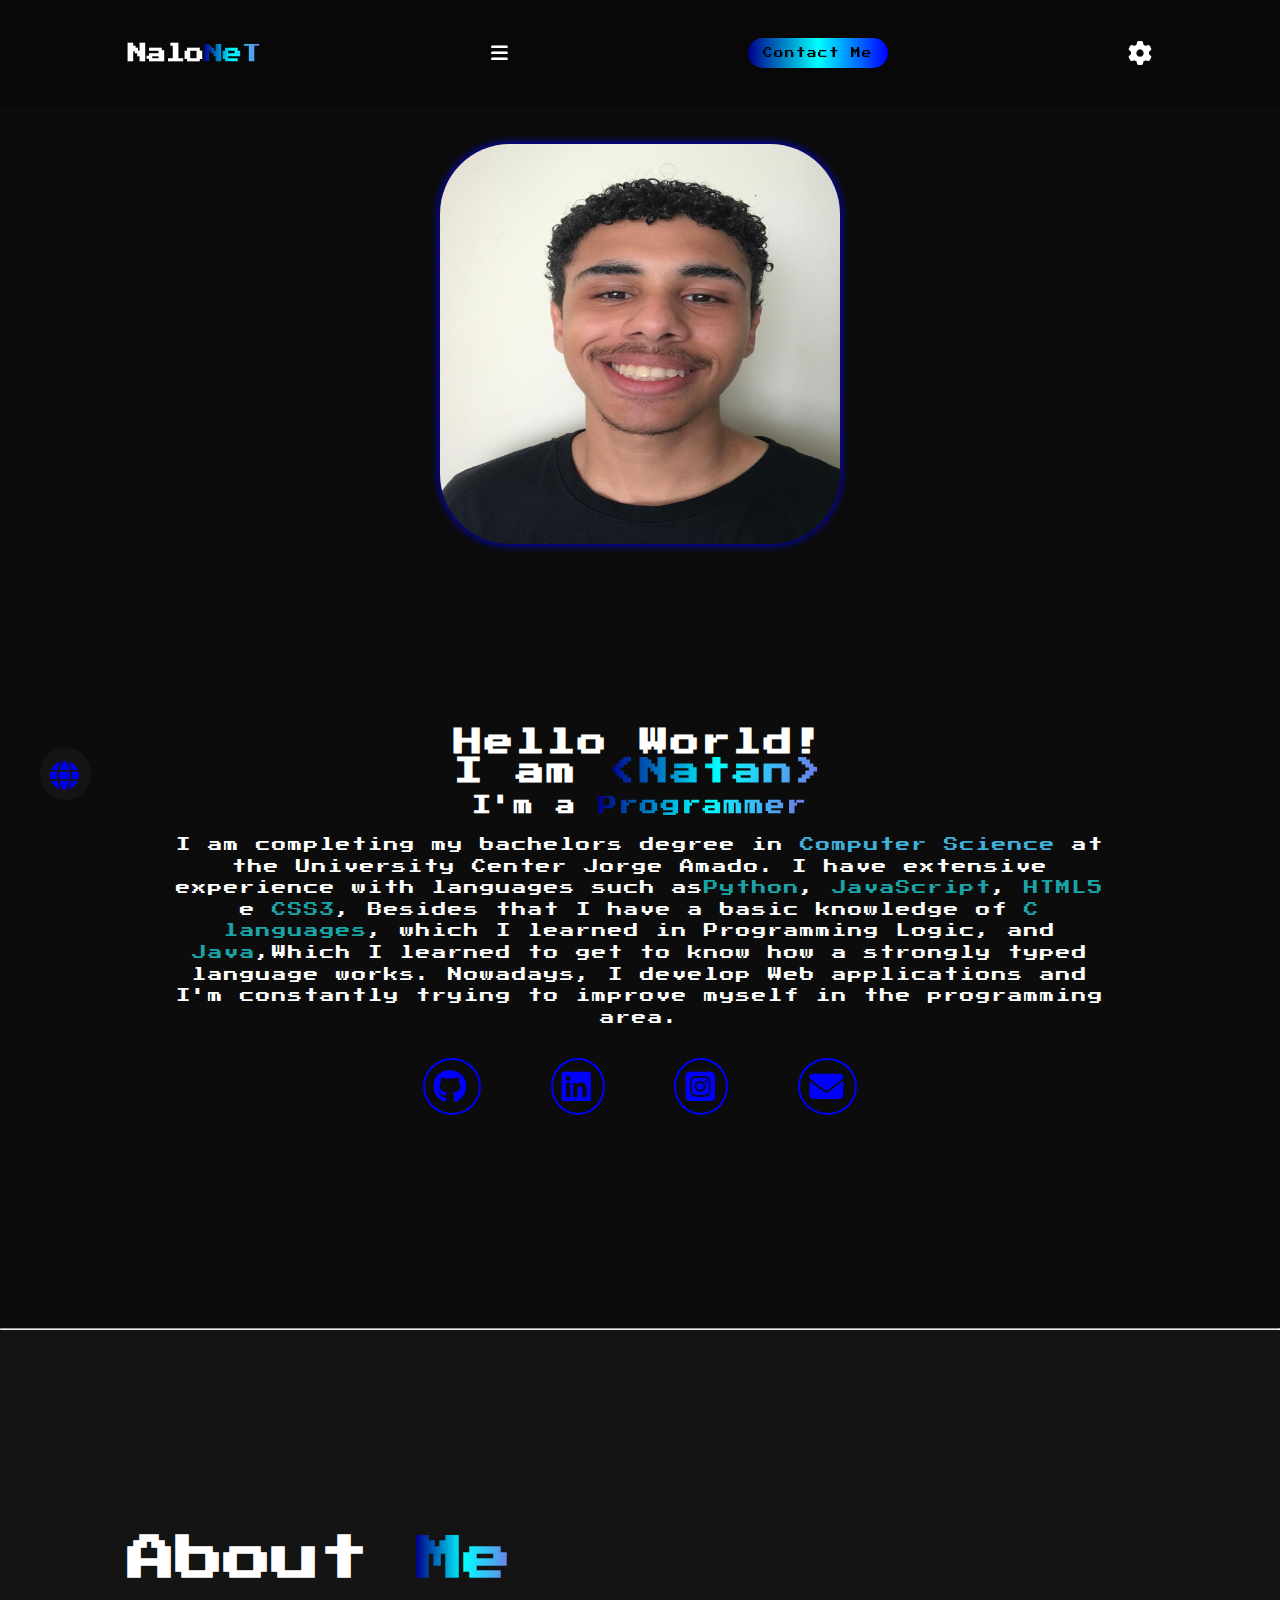
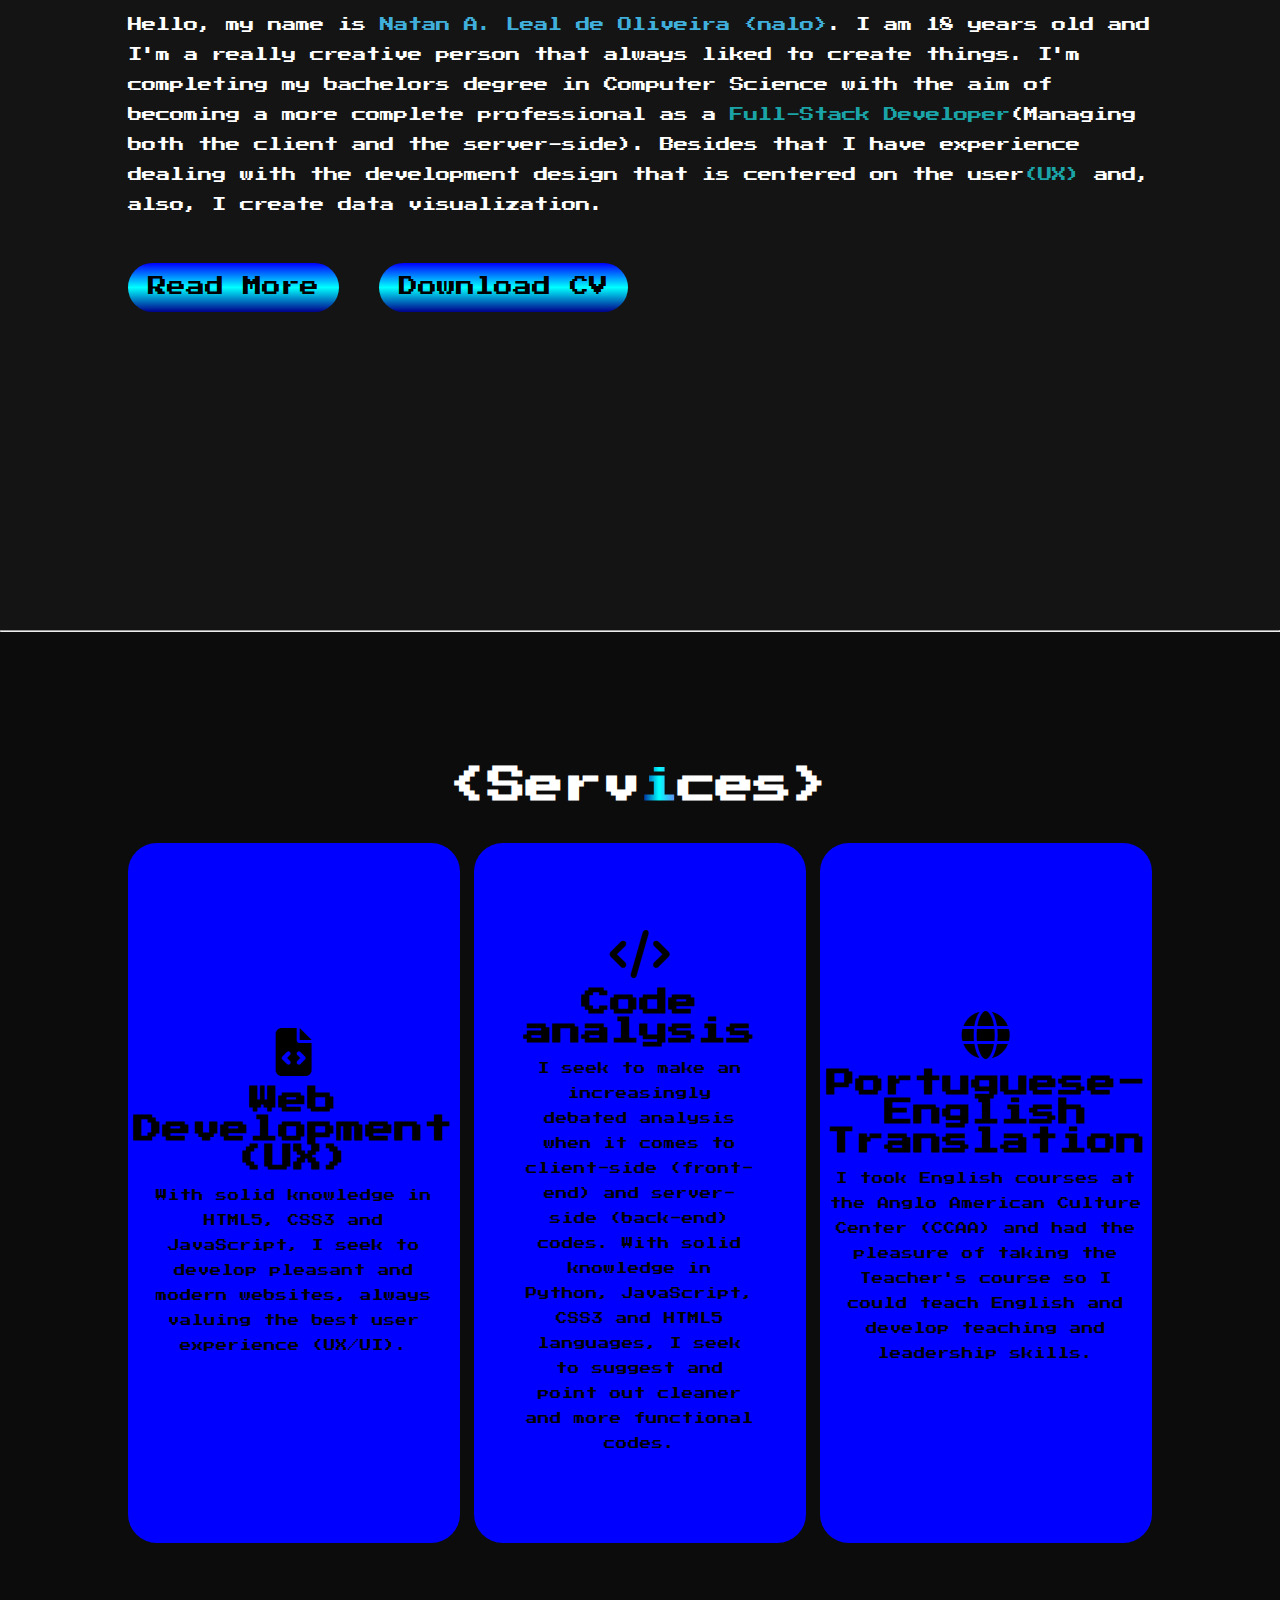
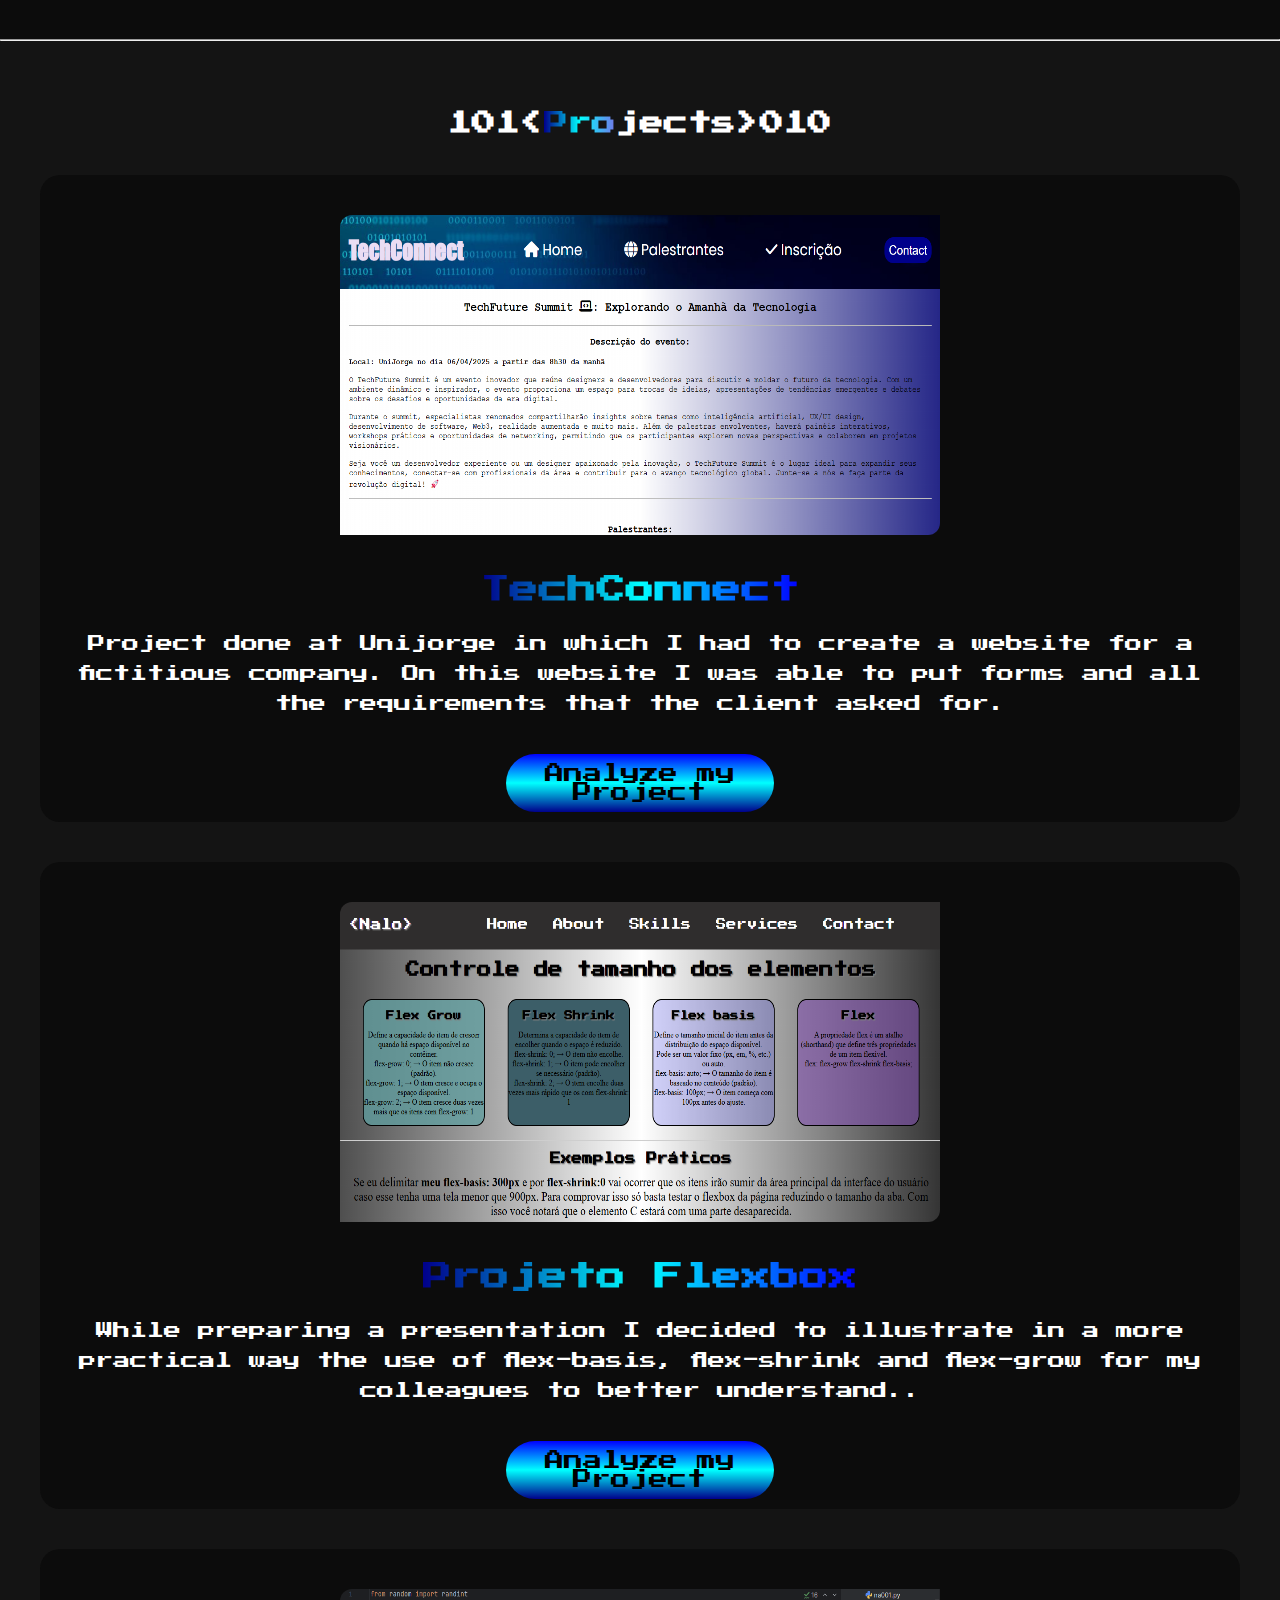
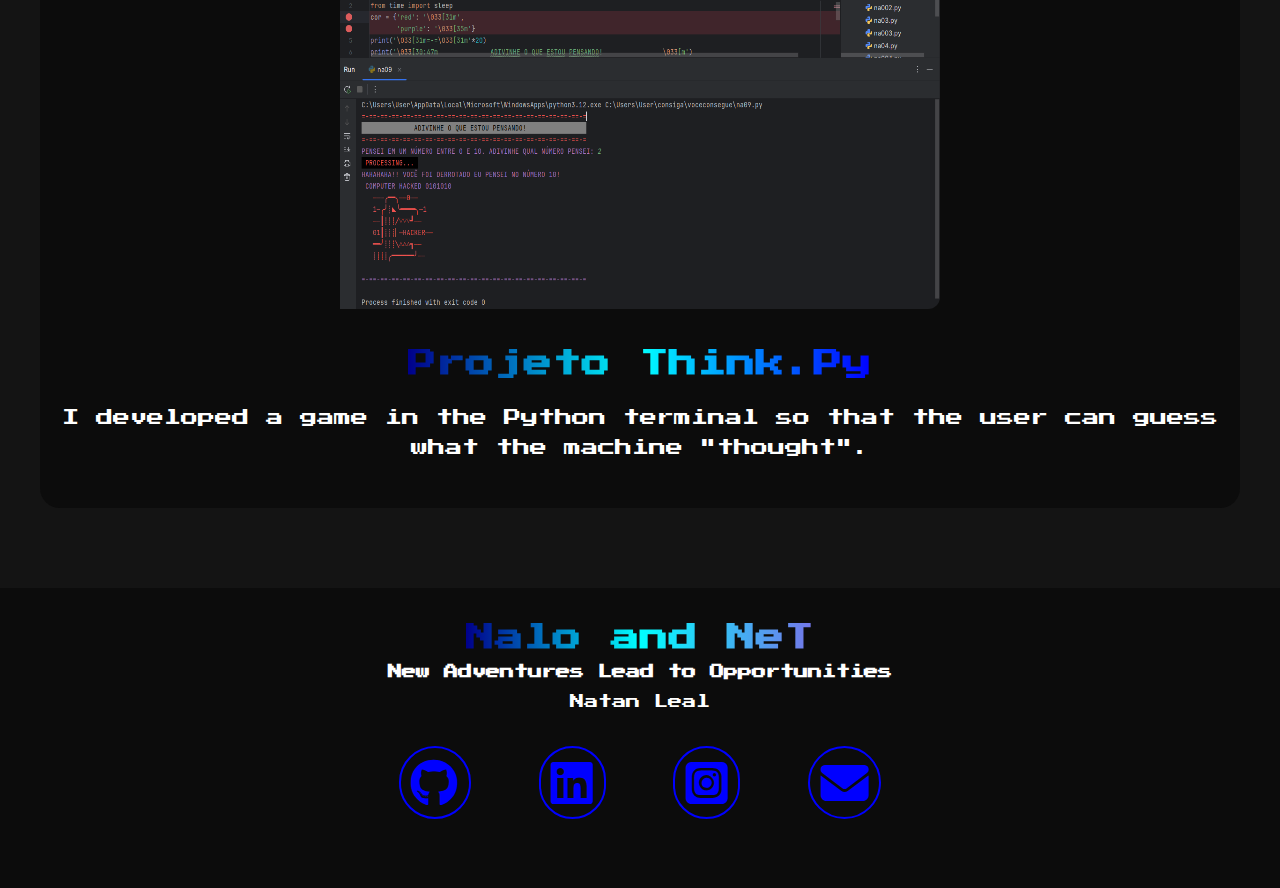
<file: english.html>
<!DOCTYPE html>
<html lang="pt-br">
<head>
    <meta charset="UTF-8">
    <meta name="viewport" content="width=device-width, initial-scale=1.0">
    <title>NaloNetEN</title>
    <link rel="stylesheet" href="style.css">
    <link rel="stylesheet" href="https://cdnjs.cloudflare.com/ajax/libs/font-awesome/6.7.2/css/all.min.css" integrity="sha512-Evv84Mr4kqVGRNSgIGL/F/aIDqQb7xQ2vcrdIwxfjThSH8CSR7PBEakCr51Ck+w+/U6swU2Im1vVX0SVk9ABhg==" crossorigin="anonymous" referrerpolicy="no-referrer" />
    <link rel="shortcut icon" href="favicon.png" type="j/x-png">
</head>
<body>
    <header>
        <a href="#" class="logo">
            Nalo<span>NeT</span>
        </a>
        <i class="fa-solid fa-bars"></i>
        <nav class="navbar">
            <a href="#home">Home</a>
            <a href="#about">About Me</a>
            <a href="#services">Services</a>
            <a href="#projects">Projects</a>
        </nav>

        <a href="#contact"><button class="gradient-btn">Contact Me</button></a>
        
        <i class="fa-solid fa-gear"></i>
    </header>

    <section class="home" id="home">

        
            <div class="flotting-e">
                <a href="index.html"><i class="fa-solid fa-globe"></i></a>
            </div>
        

        <div class="home-content">
            <div class="heading-top">
                <h1>Hello World!<br> I am <span>&lt;Natan&gt;</span></h1>
                <br>
            </div>

            <h3>I'm a <span>Programmer</span></h3>
            <br>
            <br>
            <p>I am completing my bachelors degree in <n>Computer Science</n> at the University Center Jorge Amado. I have extensive experience  with languages such as<u>Python</u>, <u>JavaScript</u>, <u>HTML5</u> e <u>CSS3</u>, Besides that I have a basic knowledge of <u>C languages</u>, which I learned in Programming Logic, and <u>Java</u>,Which I learned to get to know how a strongly typed language works. Nowadays, I develop Web applications  and I'm constantly trying to improve myself in the programming area.</p>

            <div class="home-icons">
                <a href="https://github.com/natanleal1?tab=overview&from=2025-03-01&to=2025-03-31" target="_blank"><i class="fa-brands fa-github"></i></a>

                <a href="https://www.linkedin.com/in/natan-leal-de-oliveira-378762355/" target="_blank"><i class="fa-brands fa-linkedin"></i></a>

                <a href="https://www.instagram.com/nalo_dev?igsh=am84ZHV3djdqbHNy "target="_blank"><i class="fa-brands fa-square-instagram"></i></a>

                <a href="mailto:naloliveira216@gmail.com" target="_blank"><i class="fa-solid fa-envelope"></i></a>
            </div>

        </div>

        <div class="home-img">
            <img src="img1.jpg" alt="Foto de Natan Leal">
        </div>      
          
    </section>

        <hr>

    <section class="about" id="about">
        <div class="about-img">
            <img src="img1.jpg" alt="Segunda foto de Natan Leal">
        </div>
        <div class="about-content">
            <h2>About <span>Me</span></h2><br>

            <p>Hello, my name is <n>Natan A. Leal de Oliveira &lt;nalo&gt;</n>. I am  18 years old and I'm a really creative person that always liked to create things. I'm completing my bachelors degree in Computer Science with the aim of becoming a more complete professional as a <u>Full-Stack Developer</u>(Managing both the client and the server-side). Besides that I have experience dealing with the development design that is centered on the user<u>(UX)</u> and, also, I create data visualization.</p><br>

            <div class="about-flex">
                <a href="#services" class="btn">Read More </a><br>
                <a href="#" class="btn">Download CV</a><br>
            </div>

        </div>
    </section>
        <hr>
    <section class="services" id="services">
        
        <h2 class="heading-services">&lt;Serv<span>i</span>ces&gt;</h2>

        <div class="service-container">
            <div class="service-box">
                <div class="service-info">
                    <i class="fa-solid fa-file-code"></i><br>
                    <h4>Web<br>Development<br>(UX)</h4><br>
                    <p>With solid knowledge in HTML5, CSS3 and JavaScript, I seek to develop pleasant and modern websites, always valuing the best user experience (UX/UI).</p>
                </div>
            </div>
        
        
            <div class="service-box">
                <div class="service-info">
                    <i class="fa-solid fa-code"></i><br>
                    <h4>Code analysis</h4><br>
                    <p>I seek to make an increasingly debated analysis when it comes to client-side (front-end) and server-side (back-end) codes. With solid knowledge in Python, JavaScript, CSS3 and HTML5 languages, I seek to suggest and point out cleaner and more functional codes.</p>
                </div>
            </div>
        

            <div class="service-box">
                <div class="service-info">
                    <i class="fa-solid fa-globe"></i><br>
                    <h4>Portuguese-English Translation</h4><br>                    
                    <p>I took English courses at the Anglo American Culture Center (CCAA) and had the pleasure of taking the Teacher's course so I could teach English and develop teaching and leadership skills.</p><br>
                </div>
            </div>

            <!--<div class="service-box">
                <div class="service-info">
                    <i class="fa-solid fa-database"></i><br>
                    <h4>Domínio <br>de <br>Banco de dados</h4><br>
                    <br>                    
                    <p>Loading...</p><br>
                </div>
            </div>

            <div class="service-box">
                <div class="service-info">
                    <i class="fa-solid fa-chart-line"></i><br>
                    <h4>Visualização <br>de <br>dados com Python</h4><br>
                    <br>                    
                    <p>Loading...</p><br>
                </div>-->
            </div>
        </div>
    </section>

        <hr>
   
     <section class="projects" id="projects">
        <h2>101&lt;<span>Pro</span>jects&gt;010</h2><br>
        <div class="project-box">
            <div class="project-card">
                <img src="tc.png" alt="">
                <h3>TechConnect</h3><br>
                <p>Project done at Unijorge in which I had to create a website for a fictitious company. On this website I was able to put forms and all the requirements that the client asked for.</p>
                <a href="https://natanleal1.github.io/TechConnect/" target="_blank">
                    <div class="btn">Analyze my Project</div>
                </a>
                <br>
            </div>
            <div class="project-card">
                <img src="flex.png" alt="">
                <h3>Projeto Flexbox</h3><br>
                <p>While preparing a presentation I decided to illustrate in a more practical way the use of flex-basis, flex-shrink and flex-grow for my colleagues to better understand..</p>
                <a href="https://natanleal1.github.io/flexboxpart/" target="_blank">
                    <div class="btn">Analyze my Project</div>
                </a>
                <br>
            </div>
            <div class="project-card">
                <img src="pythontest.png" alt="">
                <h3>Projeto Think.Py</h3><br>
                <p>I developed a game in the Python terminal so that the user can guess what the machine "thought".</p>
                <br>
            </div>
        </div>
    </section>

    
    <footer class="contact" id="contact">
        <br>
        <br>
        <br>
        <h1><span>Nalo and NeT</span></h1>
        <h3>New Adventures Lead to Opportunities</h3>
        <p>Natan Leal</p>
        <div class="contact-icons">
            <a href="https://github.com/natanleal1?tab=overview&from=2025-03-01&to=2025-03-31" target="_blank"><i class="fa-brands fa-github"></i></a>
            
            <a href="https://www.linkedin.com/in/natan-leal-de-oliveira-378762355/" target="_blank"><i class="fa-brands fa-linkedin"></i></a>
            
            <a href="https://www.instagram.com/nalo_dev?igsh=am84ZHV3djdqbHNy "target="_blank"><i class="fa-brands fa-square-instagram" ></i></a>

            <a href="mailto:naloliveira216@gmail.com"><i class="fa-solid fa-envelope" target="_blank"></i></a> 
        </div>
    </footer>
    
    <script src="script.js"></script>
</body>
</html>
</file>
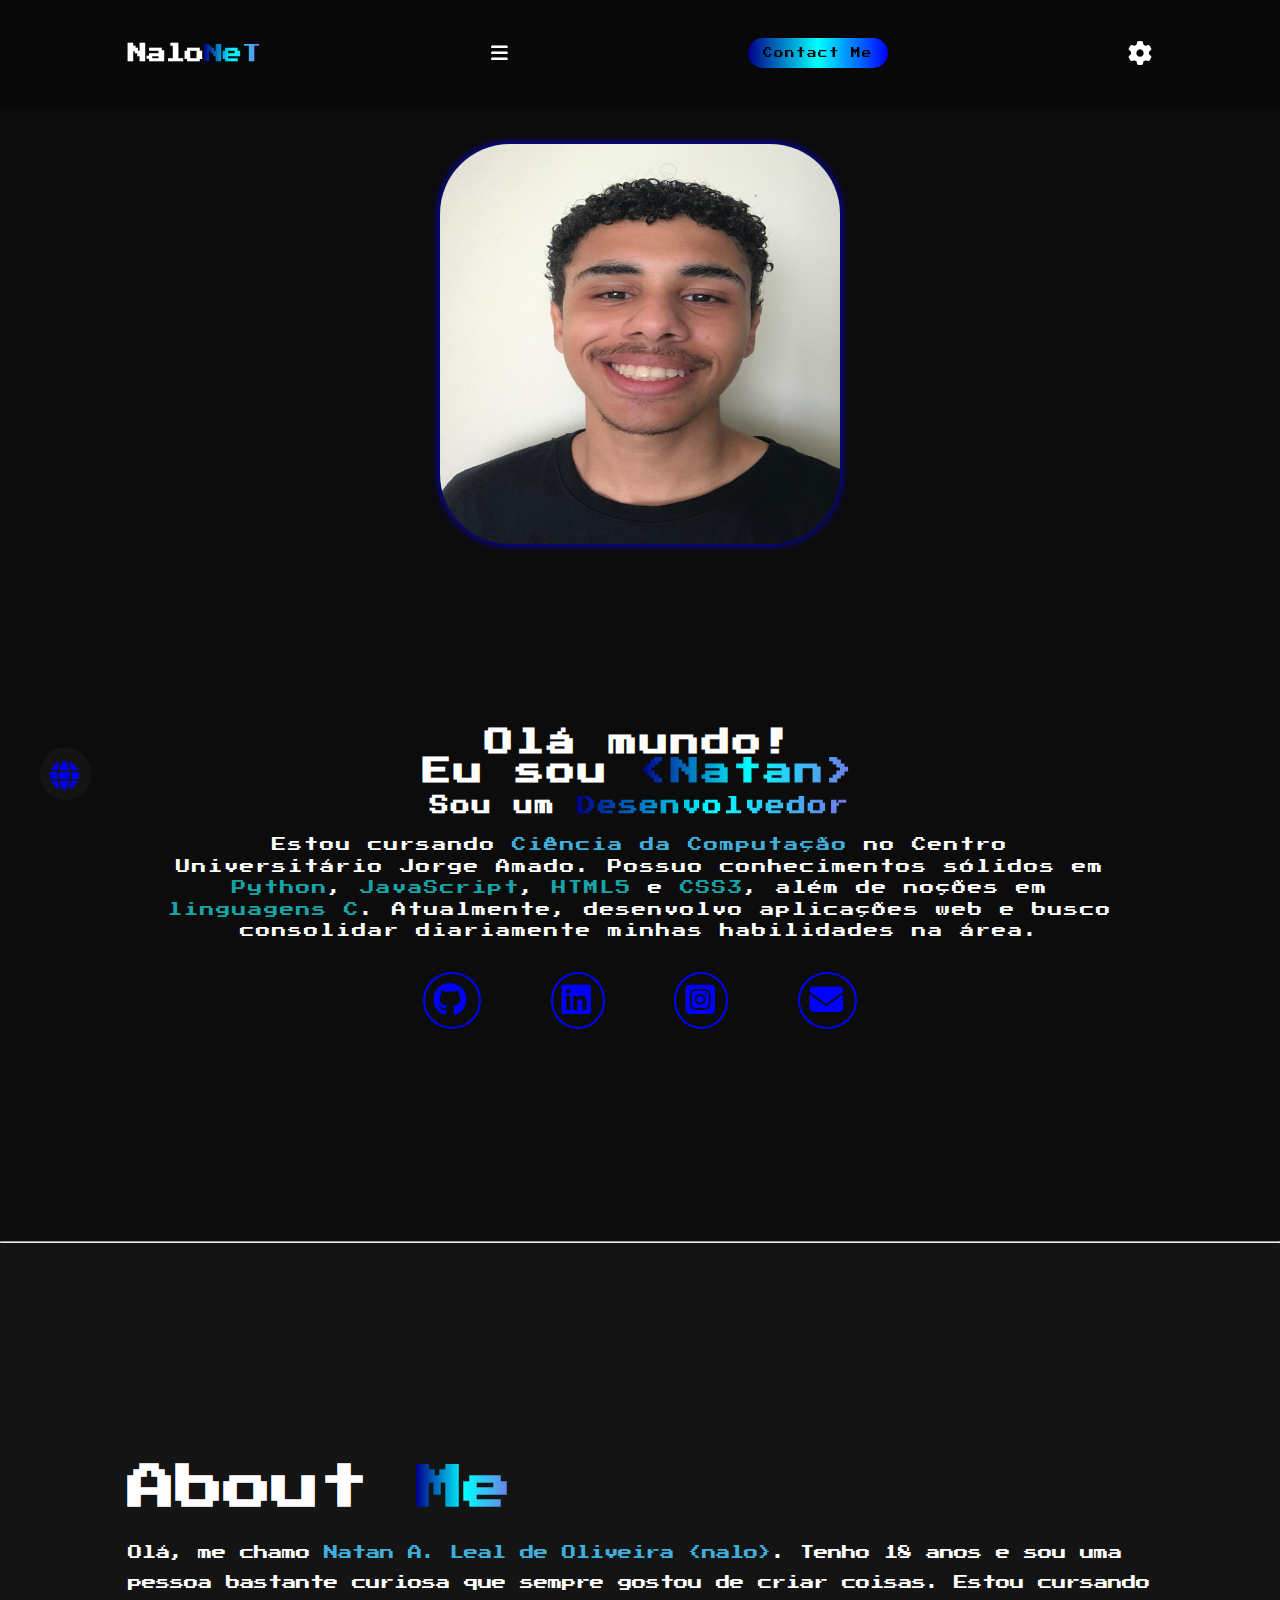
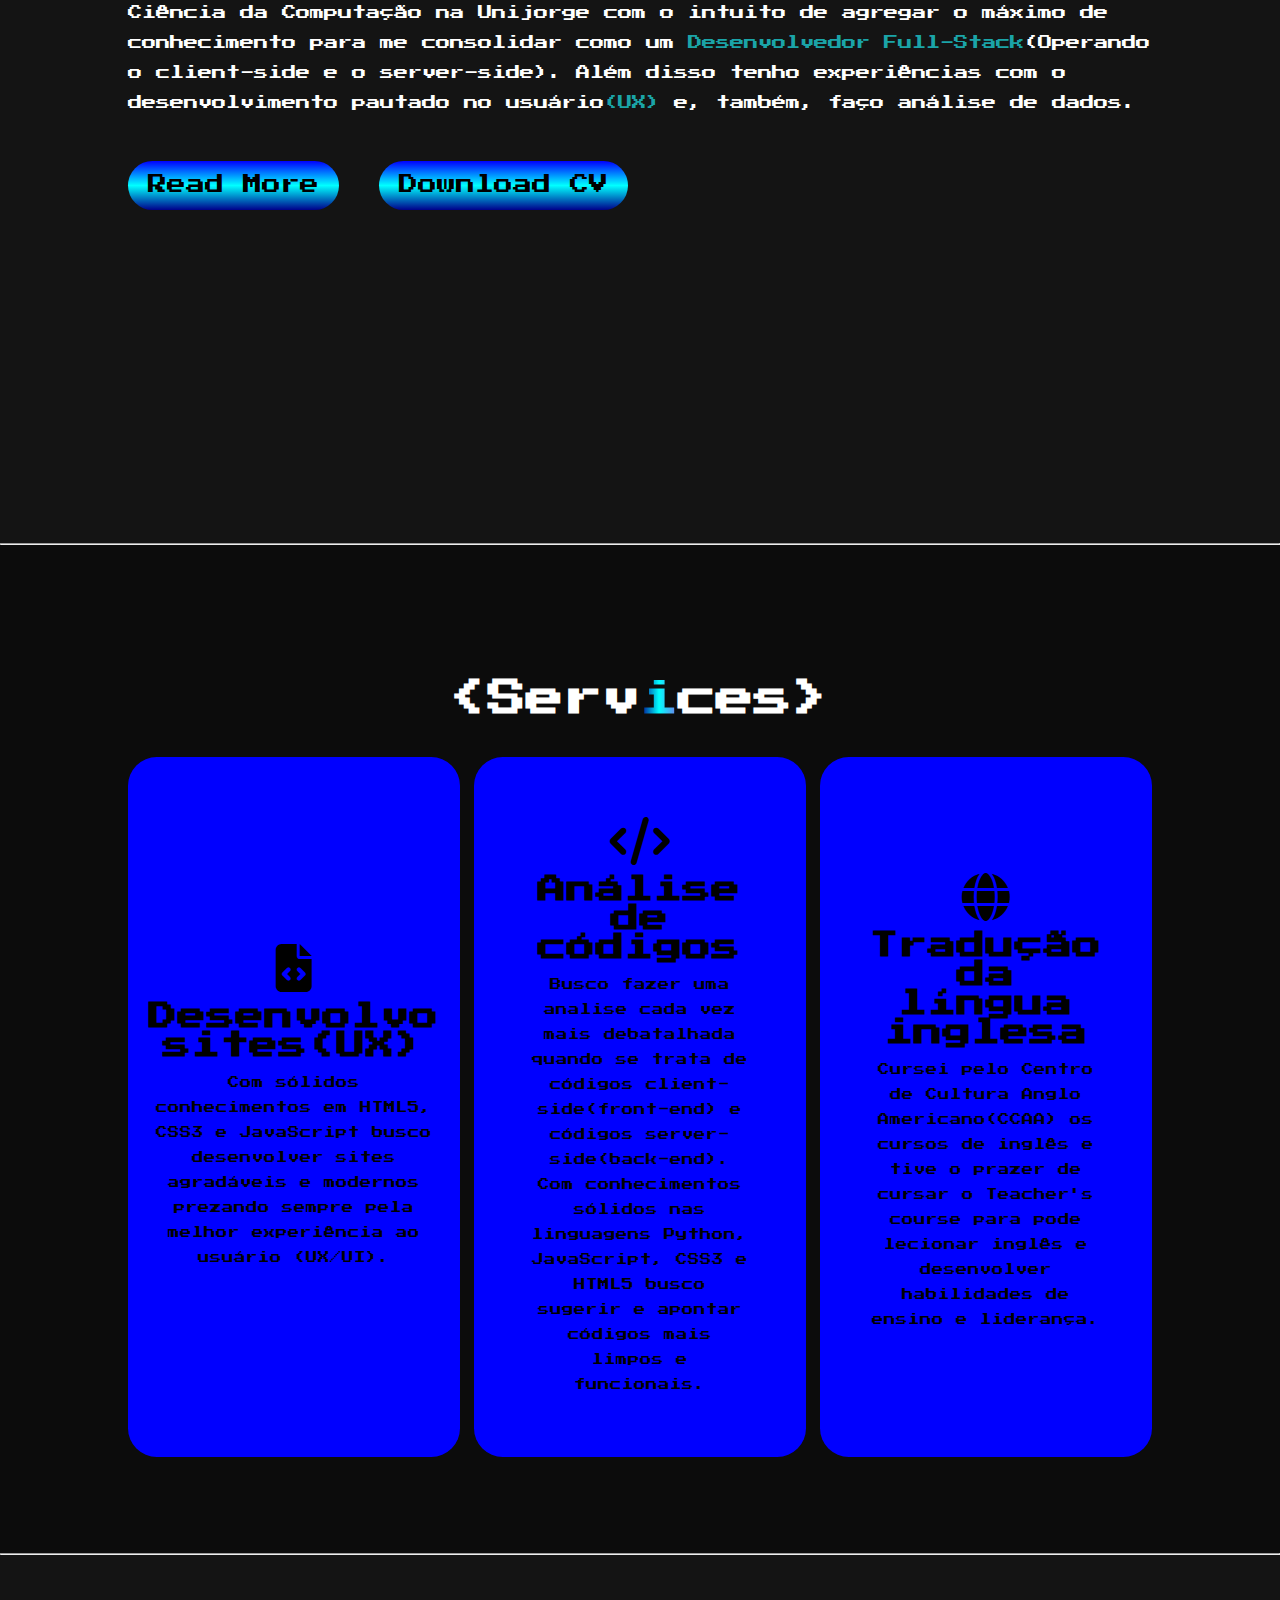
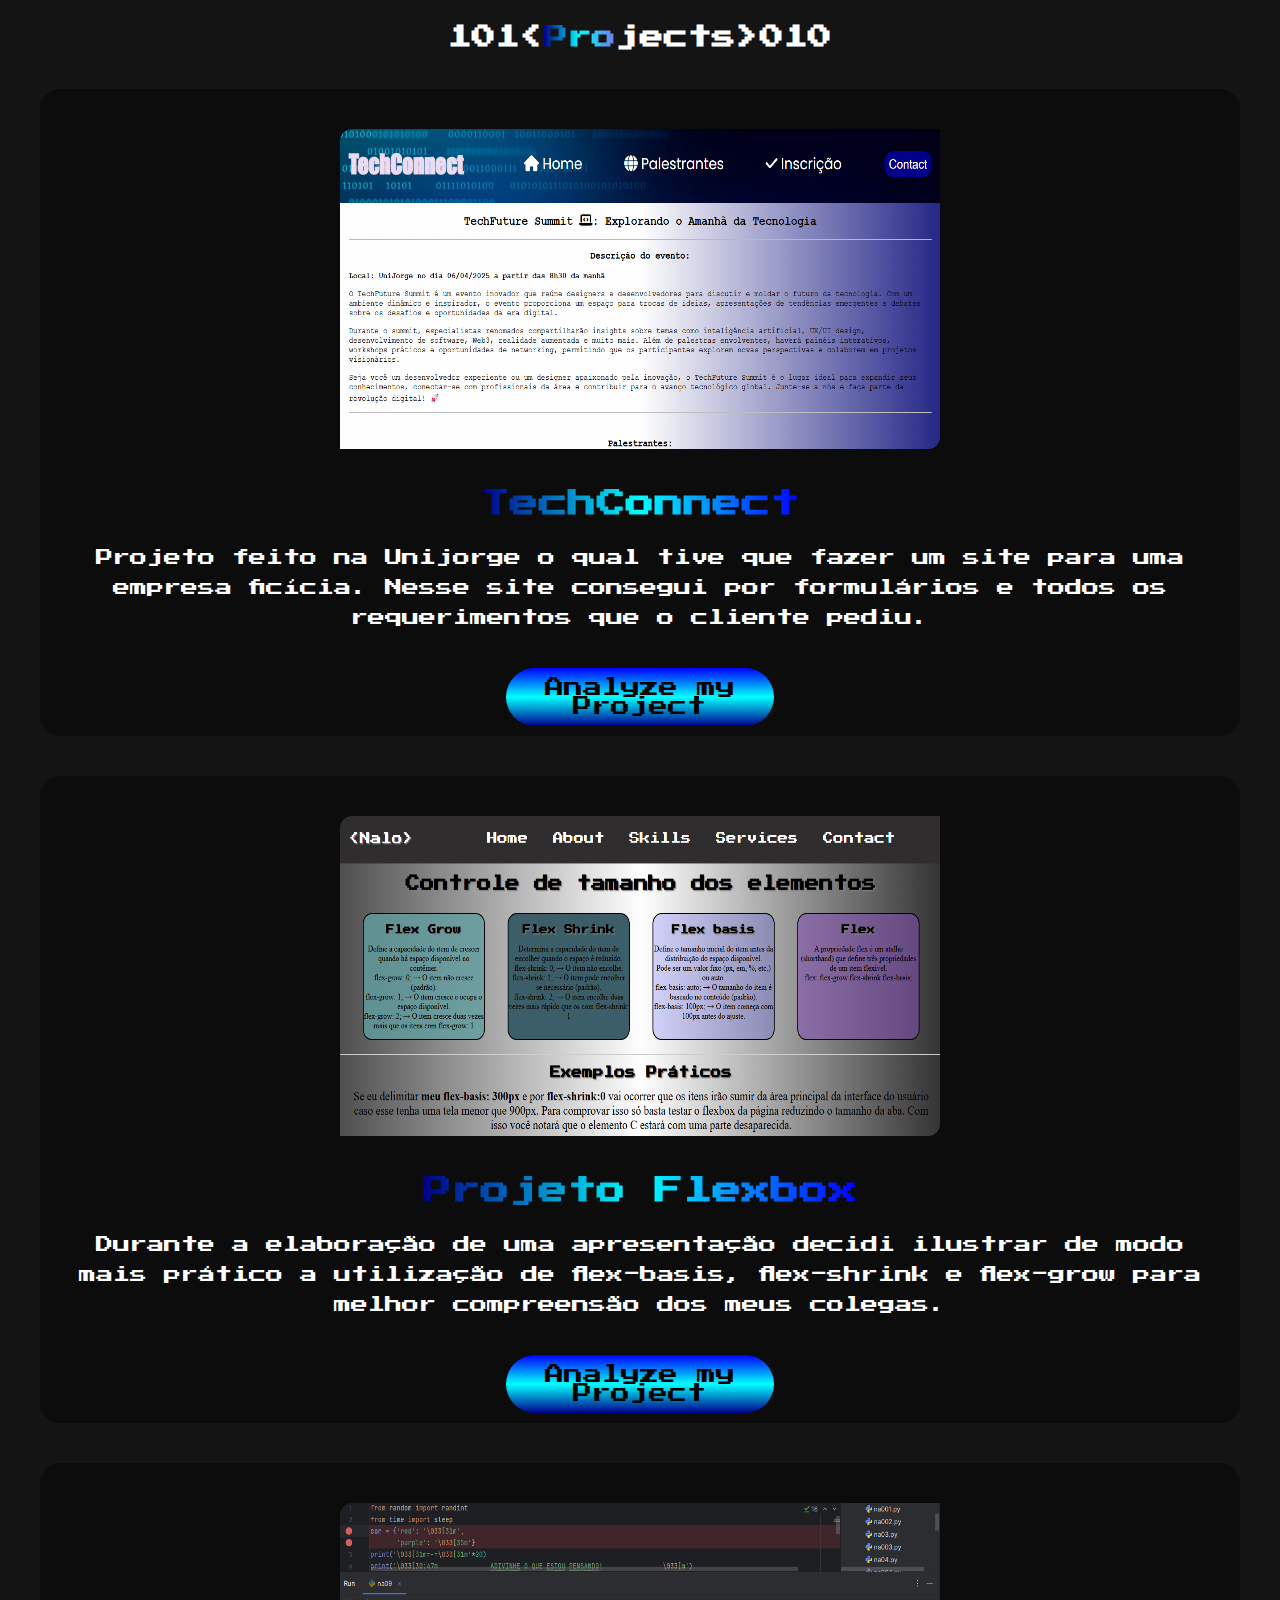
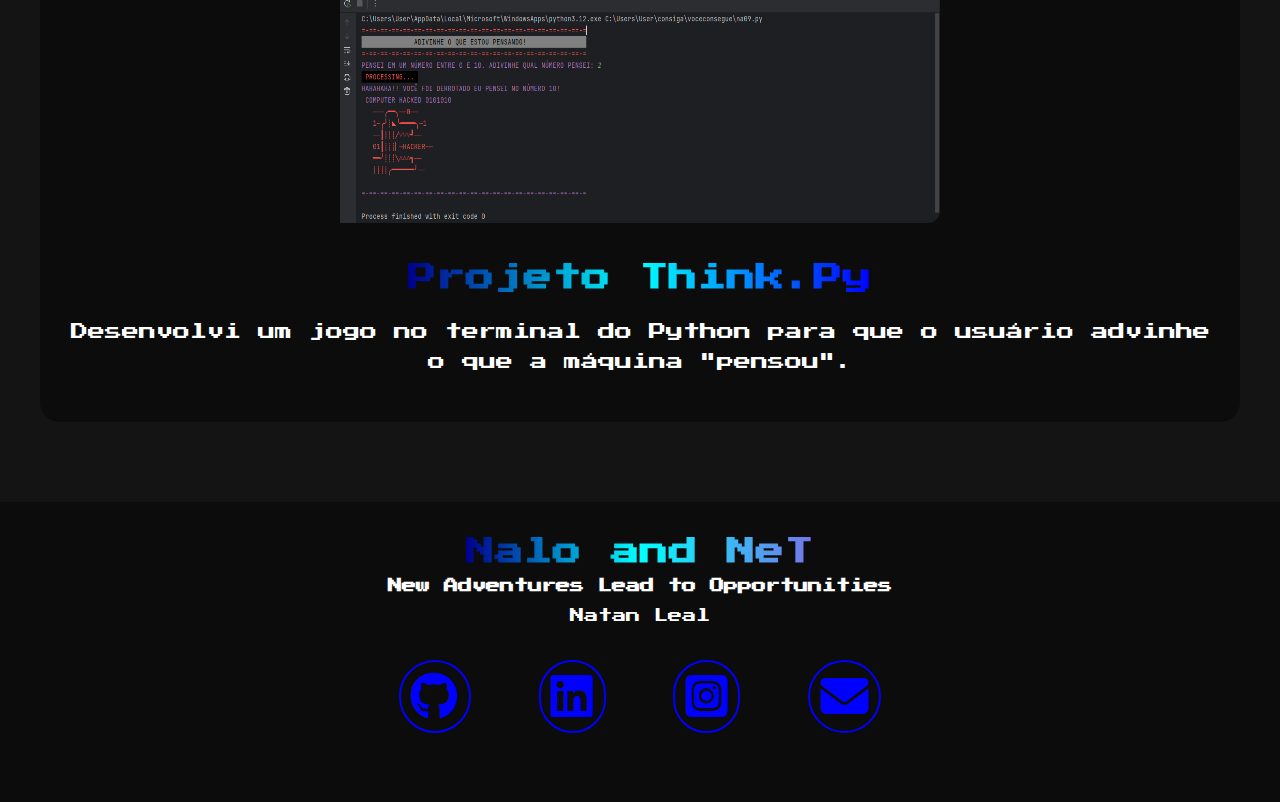
<file: portuguese.html>
<!DOCTYPE html>
<html lang="en">
<head>
    <meta charset="UTF-8">
    <meta name="viewport" content="width=device-width, initial-scale=1.0">
    <title>NaloNetBR</title>
    <link rel="stylesheet" href="style.css">
    <link rel="stylesheet" href="https://cdnjs.cloudflare.com/ajax/libs/font-awesome/6.7.2/css/all.min.css" integrity="sha512-Evv84Mr4kqVGRNSgIGL/F/aIDqQb7xQ2vcrdIwxfjThSH8CSR7PBEakCr51Ck+w+/U6swU2Im1vVX0SVk9ABhg==" crossorigin="anonymous" referrerpolicy="no-referrer" />
    <link rel="shortcut icon" href="favicon.png" type="j/x-png">
</head>
<body>
    <header>
        
        <a href="#" class="logo">
            Nalo<span>NeT</span>
        </a>
        <i class="fa-solid fa-bars"></i>
        <nav class="navbar">
            <a href="#home">Home</a>
            <a href="#about">About Me</a>
            <a href="#services">Services</a>
            <a href="#projects">Projects</a>
        </nav>

        <a href="#contact"><button class="gradient-btn">Contact Me</button></a>
        
        <i class="fa-solid fa-gear"></i>
    </header>

    <section class="home" id="home">        
        
            <div class="flotting-e">
                <a href="index.html"><i class="fa-solid fa-globe"></i></a>
            </div>
        

        <div class="home-content">
            <div class="heading-top">
                <h1>Olá mundo!<br> Eu sou <span>&lt;Natan&gt;</span></h1><br>
            </div>

            <h3>Sou um <span>Desenvolvedor</span></h3>
            <br>
            <br>
            <p>Estou cursando <n>Ciência da Computação</n> no Centro Universitário Jorge Amado. Possuo conhecimentos sólidos em <u>Python</u>, <u>JavaScript</u>, <u>HTML5</u> e <u>CSS3</u>, além de noções em <u>linguagens C</u>. Atualmente, desenvolvo aplicações web e busco consolidar diariamente minhas habilidades na área.</p>

            <div class="home-icons">
                <a href="https://github.com/natanleal1?tab=overview&from=2025-03-01&to=2025-03-31" target="_blank"><i class="fa-brands fa-github"></i></a>

                <a href="https://www.linkedin.com/in/natan-leal-de-oliveira-378762355/" target="_blank"><i class="fa-brands fa-linkedin"></i></a>

                <a href="https://www.instagram.com/nalo_dev?igsh=am84ZHV3djdqbHNy "target="_blank"><i class="fa-brands fa-square-instagram"></i></a>

                <a href="mailto:naloliveira216@gmail.com" target="_blank"><i class="fa-solid fa-envelope"></i></a>
            </div>

        </div>

        <div class="home-img">
            <img src="img1.jpg" alt="Foto de Natan Leal">
        </div>      
          
    </section>

        <hr>

    <section class="about" id="about">
        <div class="about-img">
            <img src="img1.jpg" alt="Segunda foto de Natan Leal">
        </div>
        <div class="about-content">
            <h2>About <span>Me</span></h2><br>

            <p>Olá, me chamo <n>Natan A. Leal de Oliveira &lt;nalo&gt;</n>. Tenho 18 anos e sou uma pessoa bastante curiosa que sempre gostou de criar coisas. Estou cursando Ciência da Computação na Unijorge com o intuito de agregar o máximo de conhecimento para me consolidar como um <u>Desenvolvedor Full-Stack</u>(Operando o client-side e o server-side). Além disso tenho experiências com o desenvolvimento pautado no usuário<u>(UX)</u> e, também, faço análise de dados.</p><br>

            <div class="about-flex">
                <a href="#services" class="btn">Read More </a><br>
                <a href="#" class="btn">Download CV</a><br>
            </div>

        </div>
    </section>
        <hr>
    <section class="services" id="services">
        
        <h2 class="heading-services">&lt;Serv<span>i</span>ces&gt;</h2>

        <div class="service-container">
            <div class="service-box">
                <div class="service-info">
                    <i class="fa-solid fa-file-code"></i><br>
                    <h4>Desenvolvo sites(UX)</h4><br>
                    <p>Com sólidos conhecimentos em HTML5, CSS3 e JavaScript busco desenvolver sites agradáveis e modernos prezando sempre pela melhor experiência ao usuário (UX/UI).</p>
                </div>
            </div>
        
        
            <div class="service-box">
                <div class="service-info">
                    <i class="fa-solid fa-code"></i><br>
                    <h4>Análise de códigos</h4><br>
                    <p>Busco fazer uma analise cada vez mais debatalhada quando se trata de códigos client-side(front-end) e códigos server-side(back-end). Com conhecimentos sólidos nas linguagens Python, JavaScript, CSS3 e HTML5 busco sugerir e apontar códigos mais limpos e funcionais.</p>
                </div>
            </div>
        

            <div class="service-box">
                <div class="service-info">
                    <i class="fa-solid fa-globe"></i><br>
                    <h4>Tradução da língua inglesa</h4><br>                    
                    <p>Cursei pelo Centro de Cultura Anglo Americano(CCAA) os cursos de inglês e tive o prazer de cursar o Teacher's course para pode lecionar inglês e desenvolver habilidades de ensino e liderança.</p><br>
                </div>
            </div>

            <!--<div class="service-box">
                <div class="service-info">
                    <i class="fa-solid fa-database"></i><br>
                    <h4>Domínio <br>de <br>Banco de dados</h4><br>
                    <br>                    
                    <p>Loading...</p><br>
                </div>
            </div>

            <div class="service-box">
                <div class="service-info">
                    <i class="fa-solid fa-chart-line"></i><br>
                    <h4>Visualização <br>de <br>dados com Python</h4><br>
                    <br>                    
                    <p>Loading...</p><br>
                </div>-->
            </div>
        </div>
    </section>

        <hr>
   
     <section class="projects" id="projects">
        <h2>101&lt;<span>Pro</span>jects&gt;010</h2>
        <br>
        <div class="project-box">
            <div class="project-card">
                <img src="tc.png" alt="">
                <h3>TechConnect</h3><br>
                <p>Projeto feito na Unijorge o qual tive que fazer um site para uma empresa ficícia. Nesse site consegui por formulários e todos os requerimentos que o cliente pediu.</p>
                <a href="https://natanleal1.github.io/TechConnect/" target="_blank">
                    <div class="btn">Analyze my Project</div>
                </a>
                <br>
            </div>
            <div class="project-card">
                <img src="flex.png" alt="">
                <h3>Projeto Flexbox</h3><br>
                <p>Durante a elaboração de uma apresentação decidi ilustrar de modo mais prático a utilização de flex-basis, flex-shrink e flex-grow para melhor compreensão dos meus colegas.</p>
                <a href="https://natanleal1.github.io/flexboxpart/" target="_blank">
                    <div class="btn">Analyze my Project</div>
                </a>
                <br>
            </div>
            <div class="project-card">
                <img src="pythontest.png" alt="">
                <h3>Projeto Think.Py</h3><br>
                <p>Desenvolvi um jogo no terminal do Python para que o usuário advinhe o que a máquina "pensou".</p>
                <br>
            </div>
        </div>
    </section>

    
    <footer class="contact" id="contact">
        <br>
        <br>
        <br>
        <h1><span>Nalo and NeT</span></h1>
        <h3>New Adventures Lead to Opportunities</h3>
        <p>Natan Leal</p>
        <div class="contact-icons">
            <a href="https://github.com/natanleal1?tab=overview&from=2025-03-01&to=2025-03-31" target="_blank"><i class="fa-brands fa-github"></i></a>
            
            <a href="https://www.linkedin.com/in/natan-leal-de-oliveira-378762355/" target="_blank"><i class="fa-brands fa-linkedin"></i></a>
            
            <a href="https://www.instagram.com/nalo_dev?igsh=am84ZHV3djdqbHNy "target="_blank"><i class="fa-brands fa-square-instagram" ></i></a>

            <a href="mailto:naloliveira216@gmail.com"><i class="fa-solid fa-envelope" target="_blank"></i></a> 
        </div>
    </footer>
    
    <script src="script.js"></script>
</body>
</html>
</file>
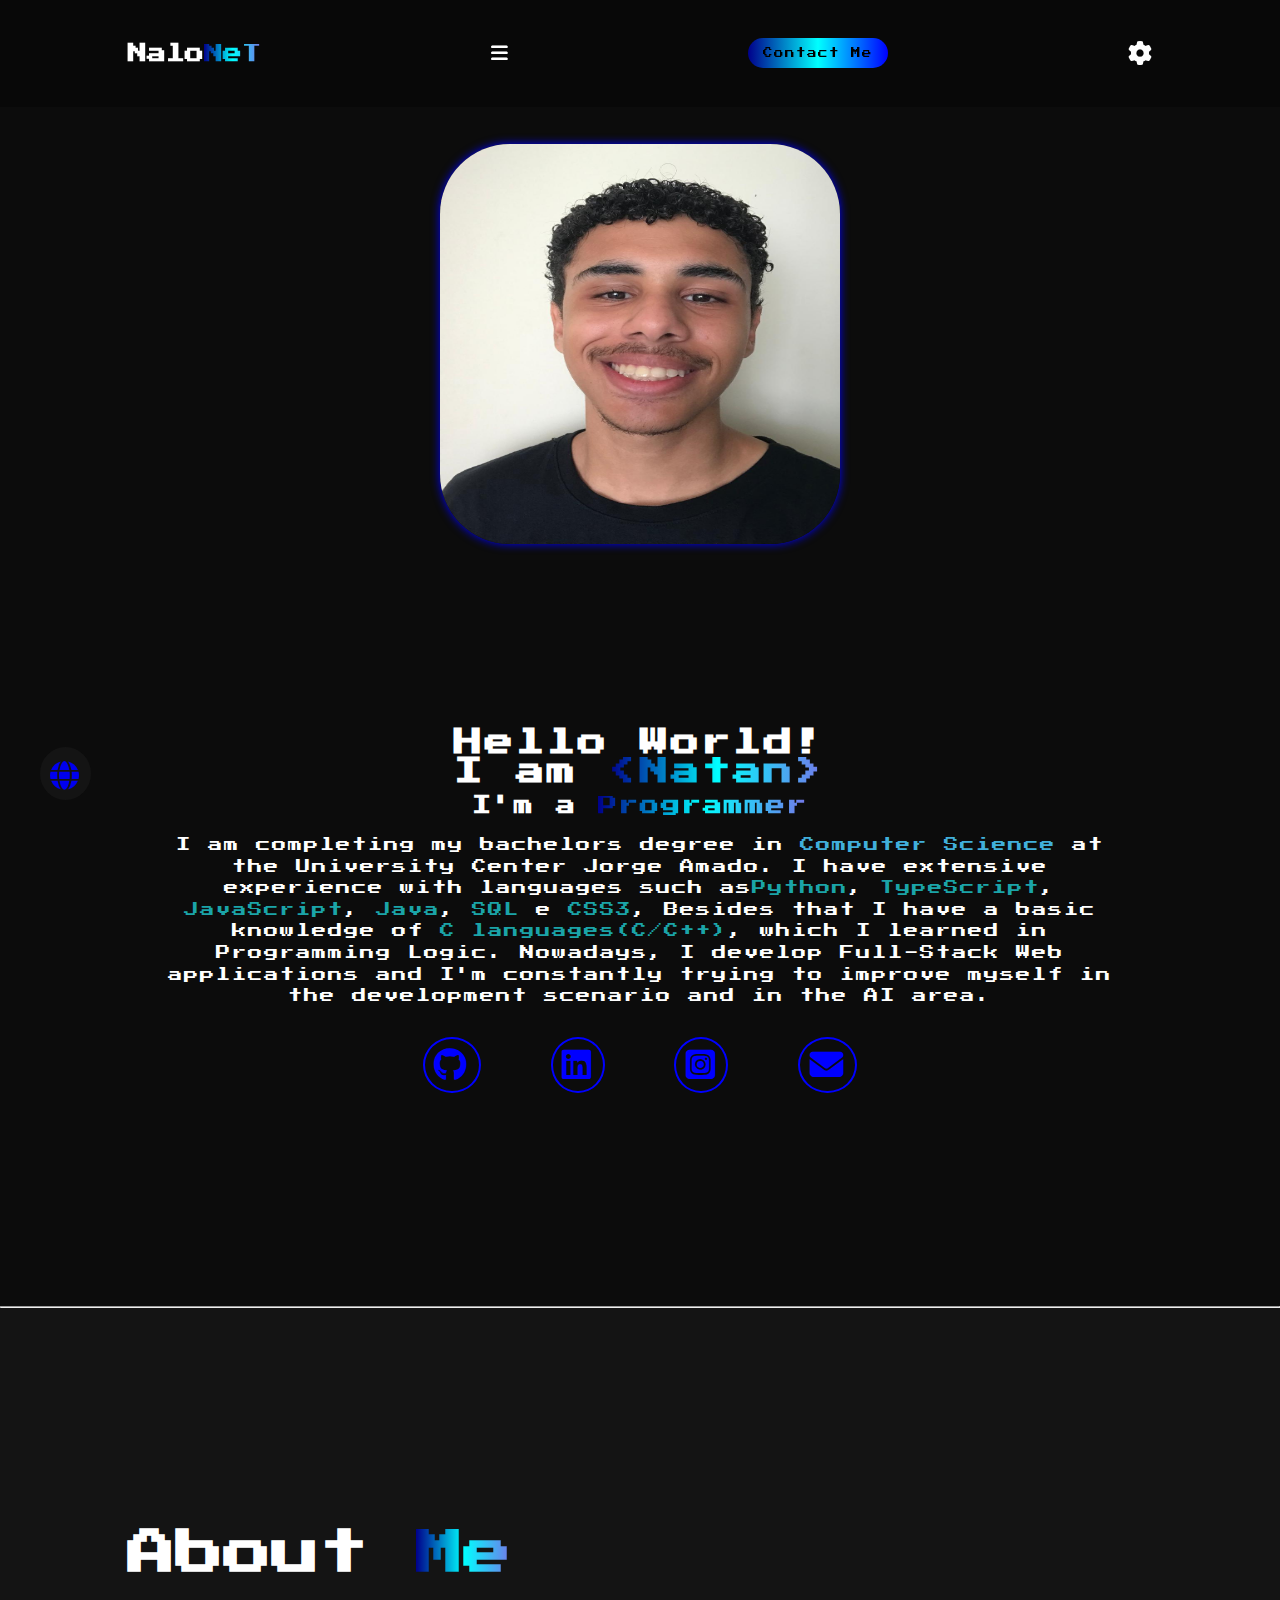
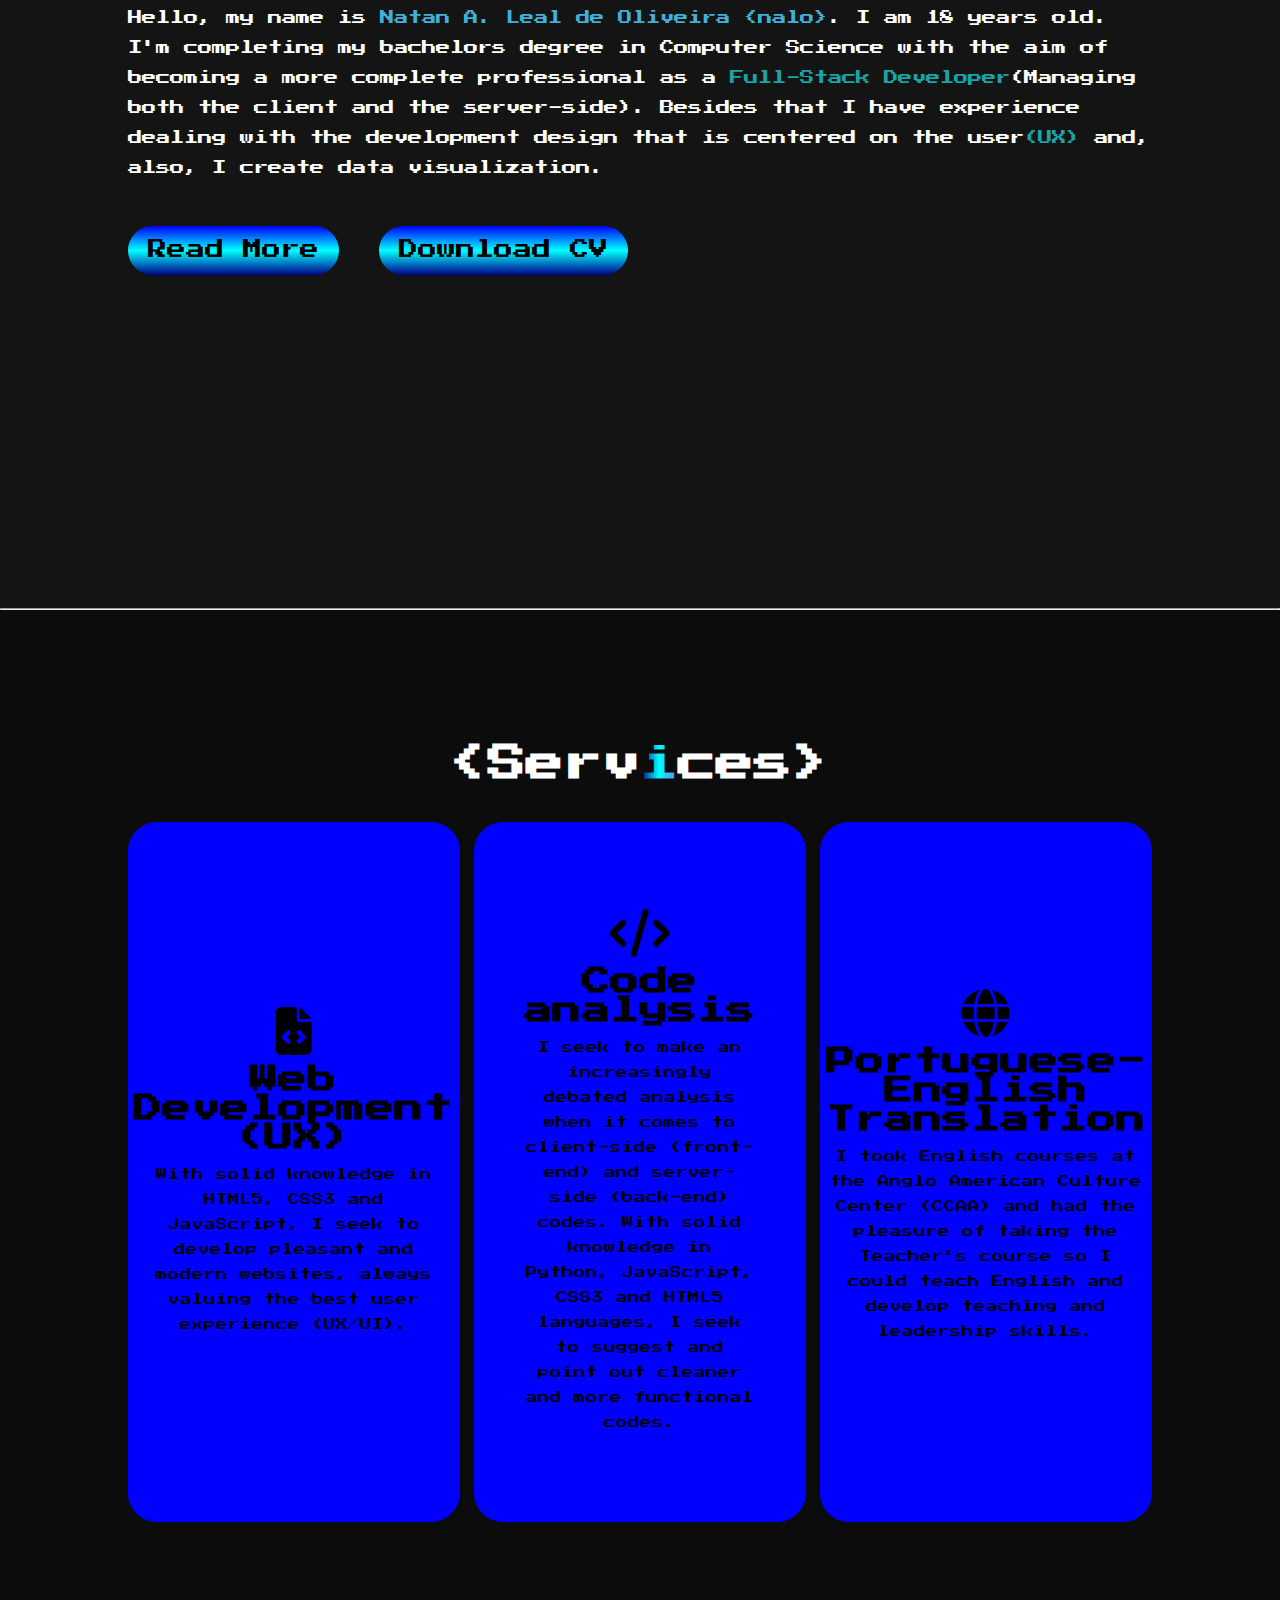
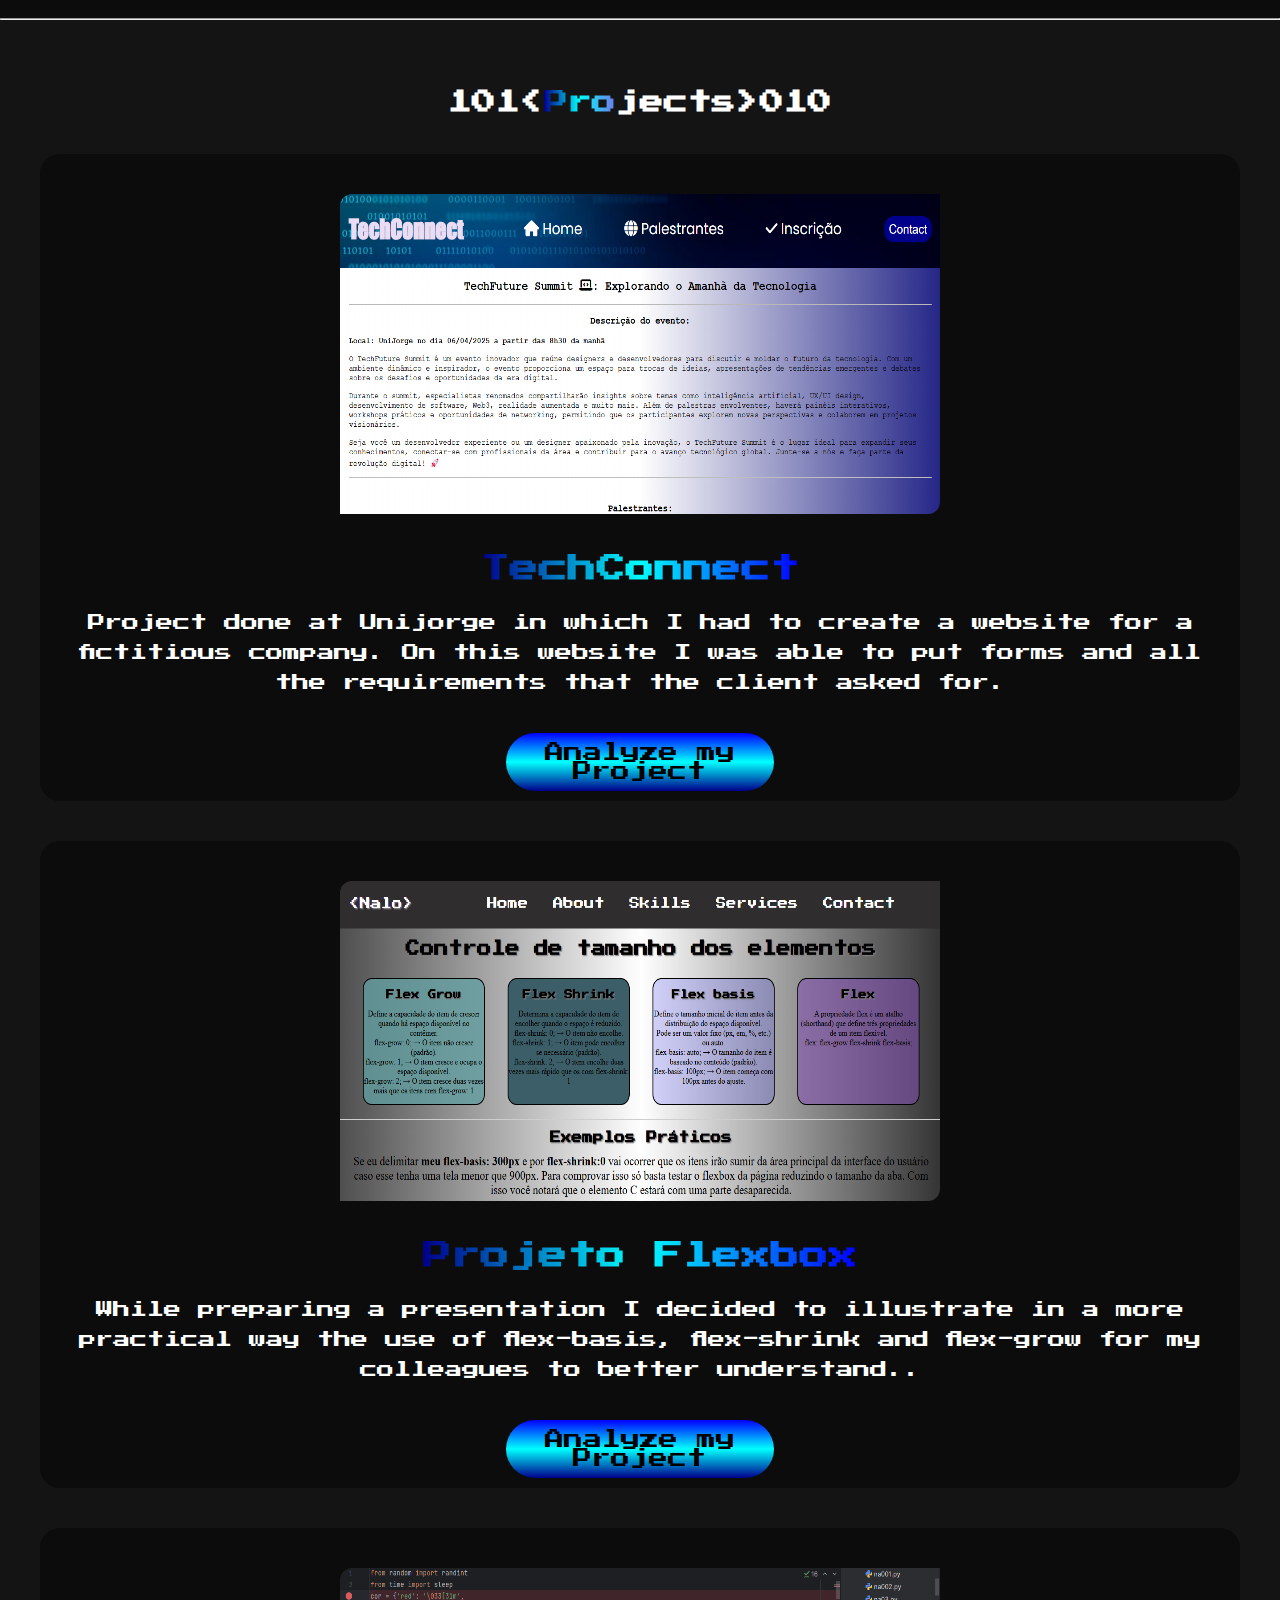
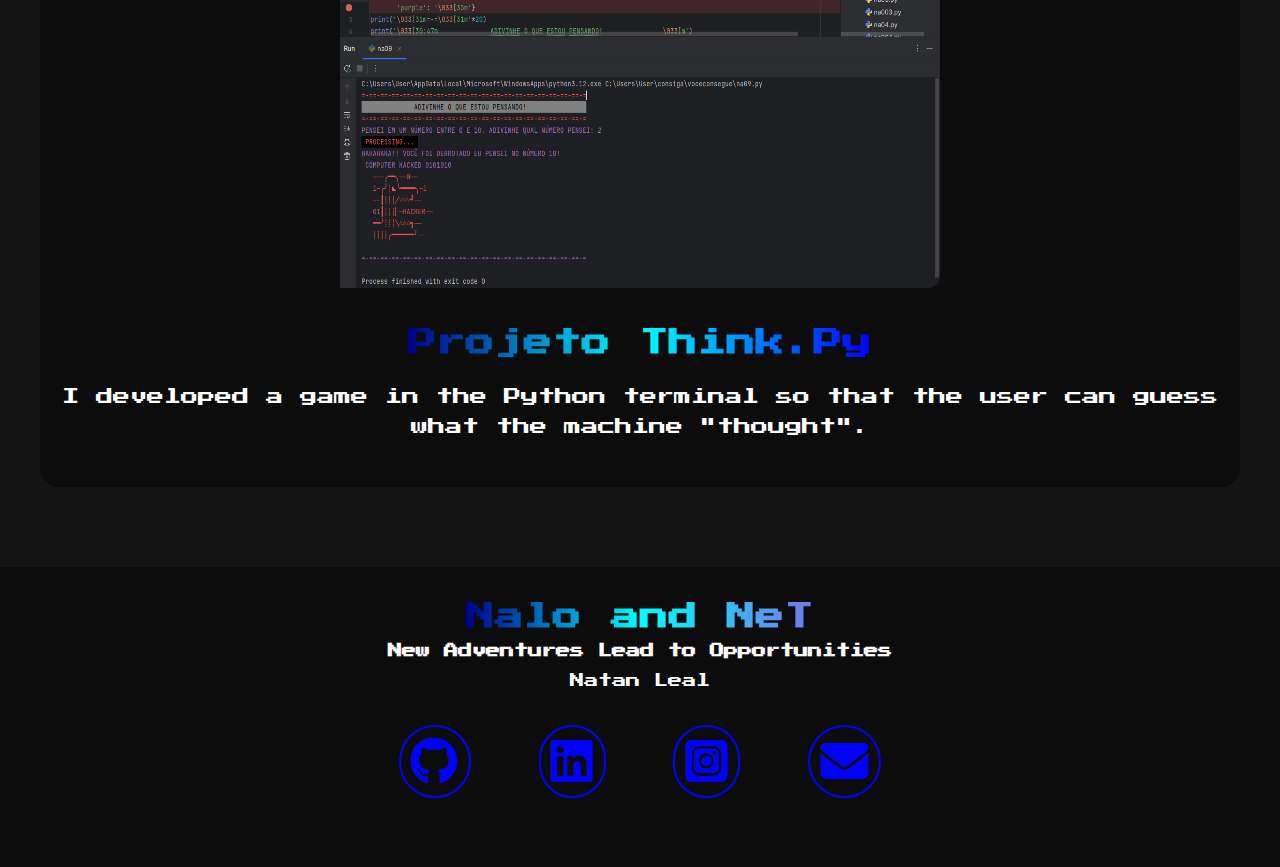
<file: src/english.html>
<!DOCTYPE html>
<html lang="pt-br">
<head>
    <meta charset="UTF-8">
    <meta name="viewport" content="width=device-width, initial-scale=1.0">
    <title>NaloNetEN</title>
    <link rel="stylesheet" href="../style.css">
    <link rel="stylesheet" href="https://cdnjs.cloudflare.com/ajax/libs/font-awesome/6.7.2/css/all.min.css" integrity="sha512-Evv84Mr4kqVGRNSgIGL/F/aIDqQb7xQ2vcrdIwxfjThSH8CSR7PBEakCr51Ck+w+/U6swU2Im1vVX0SVk9ABhg==" crossorigin="anonymous" referrerpolicy="no-referrer" />
    <link rel="shortcut icon" href="../public/favicon.png" type="j/x-png">
</head>
<body>
    <header>
        <a href="#" class="logo">
            Nalo<span>NeT</span>
        </a>
        <i class="fa-solid fa-bars"></i>
        <nav class="navbar">
            <a href="#home">Home</a>
            <a href="#about">About Me</a>
            <a href="#services">Services</a>
            <a href="#projects">Projects</a>
        </nav>

        <a href="#contact"><button class="gradient-btn">Contact Me</button></a>
        
        <i class="fa-solid fa-gear"></i>
    </header>

    <section class="home" id="home">

        
            <div class="flotting-e">
                <a href="../index.html"><i class="fa-solid fa-globe"></i></a>
            </div>
        

        <div class="home-content">
            <div class="heading-top">
                <h1>Hello World!<br> I am <span>&lt;Natan&gt;</span></h1>
                <br>
            </div>

            <h3>I'm a <span>Programmer</span></h3>
            <br>
            <br>
            <p>I am completing my bachelors degree in <n>Computer Science</n> at the University Center Jorge Amado. I have extensive experience  with languages such as<u>Python</u>, <u>TypeScript</u>, <u>JavaScript</u>, <u>Java</u>, <u>SQL</u> e <u>CSS3</u>, Besides that I have a basic knowledge of <u>C languages(C/C++)</u>, which I learned in Programming Logic. Nowadays, I develop Full-Stack Web applications  and I'm constantly trying to improve myself in the development scenario and in the AI area.</p>

            <div class="home-icons">
                <a href="https://github.com/natanleal1?tab=overview&from=2025-03-01&to=2025-03-31" target="_blank"><i class="fa-brands fa-github"></i></a>

                <a href="https://www.linkedin.com/in/natan-leal-de-oliveira-378762355/" target="_blank"><i class="fa-brands fa-linkedin"></i></a>

                <a href="https://www.instagram.com/nalo_dev?igsh=am84ZHV3djdqbHNy "target="_blank"><i class="fa-brands fa-square-instagram"></i></a>

                <a href="mailto:naloliveira216@gmail.com" target="_blank"><i class="fa-solid fa-envelope"></i></a>
            </div>

        </div>

        <div class="home-img">
            <img src="../assets/img1.jpg" alt="Foto de Natan Leal">
        </div>      
          
    </section>

        <hr>

    <section class="about" id="about">
        <div class="about-img">
            <img src="../assets/img1.jpg" alt="Segunda foto de Natan Leal">
        </div>
        <div class="about-content">
            <h2>About <span>Me</span></h2><br>

            <p>Hello, my name is <n>Natan A. Leal de Oliveira &lt;nalo&gt;</n>. I am  18 years old. I'm completing my bachelors degree in Computer Science with the aim of becoming a more complete professional as a <u>Full-Stack Developer</u>(Managing both the client and the server-side). Besides that I have experience dealing with the development design that is centered on the user<u>(UX)</u> and, also, I create data visualization.</p><br>

            <div class="about-flex">
                <a href="#services" class="btn">Read More </a><br>
                <a href="#" class="btn">Download CV</a><br>
            </div>

        </div>
    </section>
        <hr>
    <section class="services" id="services">
        
        <h2 class="heading-services">&lt;Serv<span>i</span>ces&gt;</h2>

        <div class="service-container">
            <div class="service-box">
                <div class="service-info">
                    <i class="fa-solid fa-file-code"></i><br>
                    <h4>Web<br>Development<br>(UX)</h4><br>
                    <p>With solid knowledge in HTML5, CSS3 and JavaScript, I seek to develop pleasant and modern websites, always valuing the best user experience (UX/UI).</p>
                </div>
            </div>
        
        
            <div class="service-box">
                <div class="service-info">
                    <i class="fa-solid fa-code"></i><br>
                    <h4>Code analysis</h4><br>
                    <p>I seek to make an increasingly debated analysis when it comes to client-side (front-end) and server-side (back-end) codes. With solid knowledge in Python, JavaScript, CSS3 and HTML5 languages, I seek to suggest and point out cleaner and more functional codes.</p>
                </div>
            </div>
        

            <div class="service-box">
                <div class="service-info">
                    <i class="fa-solid fa-globe"></i><br>
                    <h4>Portuguese-English Translation</h4><br>                    
                    <p>I took English courses at the Anglo American Culture Center (CCAA) and had the pleasure of taking the Teacher's course so I could teach English and develop teaching and leadership skills.</p><br>
                </div>
            </div>

            <!--<div class="service-box">
                <div class="service-info">
                    <i class="fa-solid fa-database"></i><br>
                    <h4>Domínio <br>de <br>Banco de dados</h4><br>
                    <br>                    
                    <p>Loading...</p><br>
                </div>
            </div>

            <div class="service-box">
                <div class="service-info">
                    <i class="fa-solid fa-chart-line"></i><br>
                    <h4>Visualização <br>de <br>dados com Python</h4><br>
                    <br>                    
                    <p>Loading...</p><br>
                </div>-->
            </div>
        </div>
    </section>

        <hr>
   
     <section class="projects" id="projects">
        <h2>101&lt;<span>Pro</span>jects&gt;010</h2><br>
        <div class="project-box">
            <div class="project-card">
                <img src="../assets/tc.png" alt="">
                <h3>TechConnect</h3><br>
                <p>Project done at Unijorge in which I had to create a website for a fictitious company. On this website I was able to put forms and all the requirements that the client asked for.</p>
                <a href="https://natanleal1.github.io/TechConnect/" target="_blank">
                    <div class="btn">Analyze my Project</div>
                </a>
                <br>
            </div>
            <div class="project-card">
                <img src="../assets/flex.png" alt="">
                <h3>Projeto Flexbox</h3><br>
                <p>While preparing a presentation I decided to illustrate in a more practical way the use of flex-basis, flex-shrink and flex-grow for my colleagues to better understand..</p>
                <a href="https://natanleal1.github.io/flexboxpart/" target="_blank">
                    <div class="btn">Analyze my Project</div>
                </a>
                <br>
            </div>
            <div class="project-card">
                <img src="../assets/pythontest.png" alt="">
                <h3>Projeto Think.Py</h3><br>
                <p>I developed a game in the Python terminal so that the user can guess what the machine "thought".</p>
                <br>
            </div>
        </div>
    </section>

    
    <footer class="contact" id="contact">
        <br>
        <br>
        <br>
        <h1><span>Nalo and NeT</span></h1>
        <h3>New Adventures Lead to Opportunities</h3>
        <p>Natan Leal</p>
        <div class="contact-icons">
            <a href="https://github.com/natanleal1?tab=overview&from=2025-03-01&to=2025-03-31" target="_blank"><i class="fa-brands fa-github"></i></a>
            
            <a href="https://www.linkedin.com/in/natan-leal-de-oliveira-378762355/" target="_blank"><i class="fa-brands fa-linkedin"></i></a>
            
            <a href="https://www.instagram.com/nalo_dev?igsh=am84ZHV3djdqbHNy "target="_blank"><i class="fa-brands fa-square-instagram" ></i></a>

            <a href="mailto:naloliveira216@gmail.com"><i class="fa-solid fa-envelope" target="_blank"></i></a> 
        </div>
    </footer>
    
    <script src="../script.js"></script>
</body>
</html>
</file>
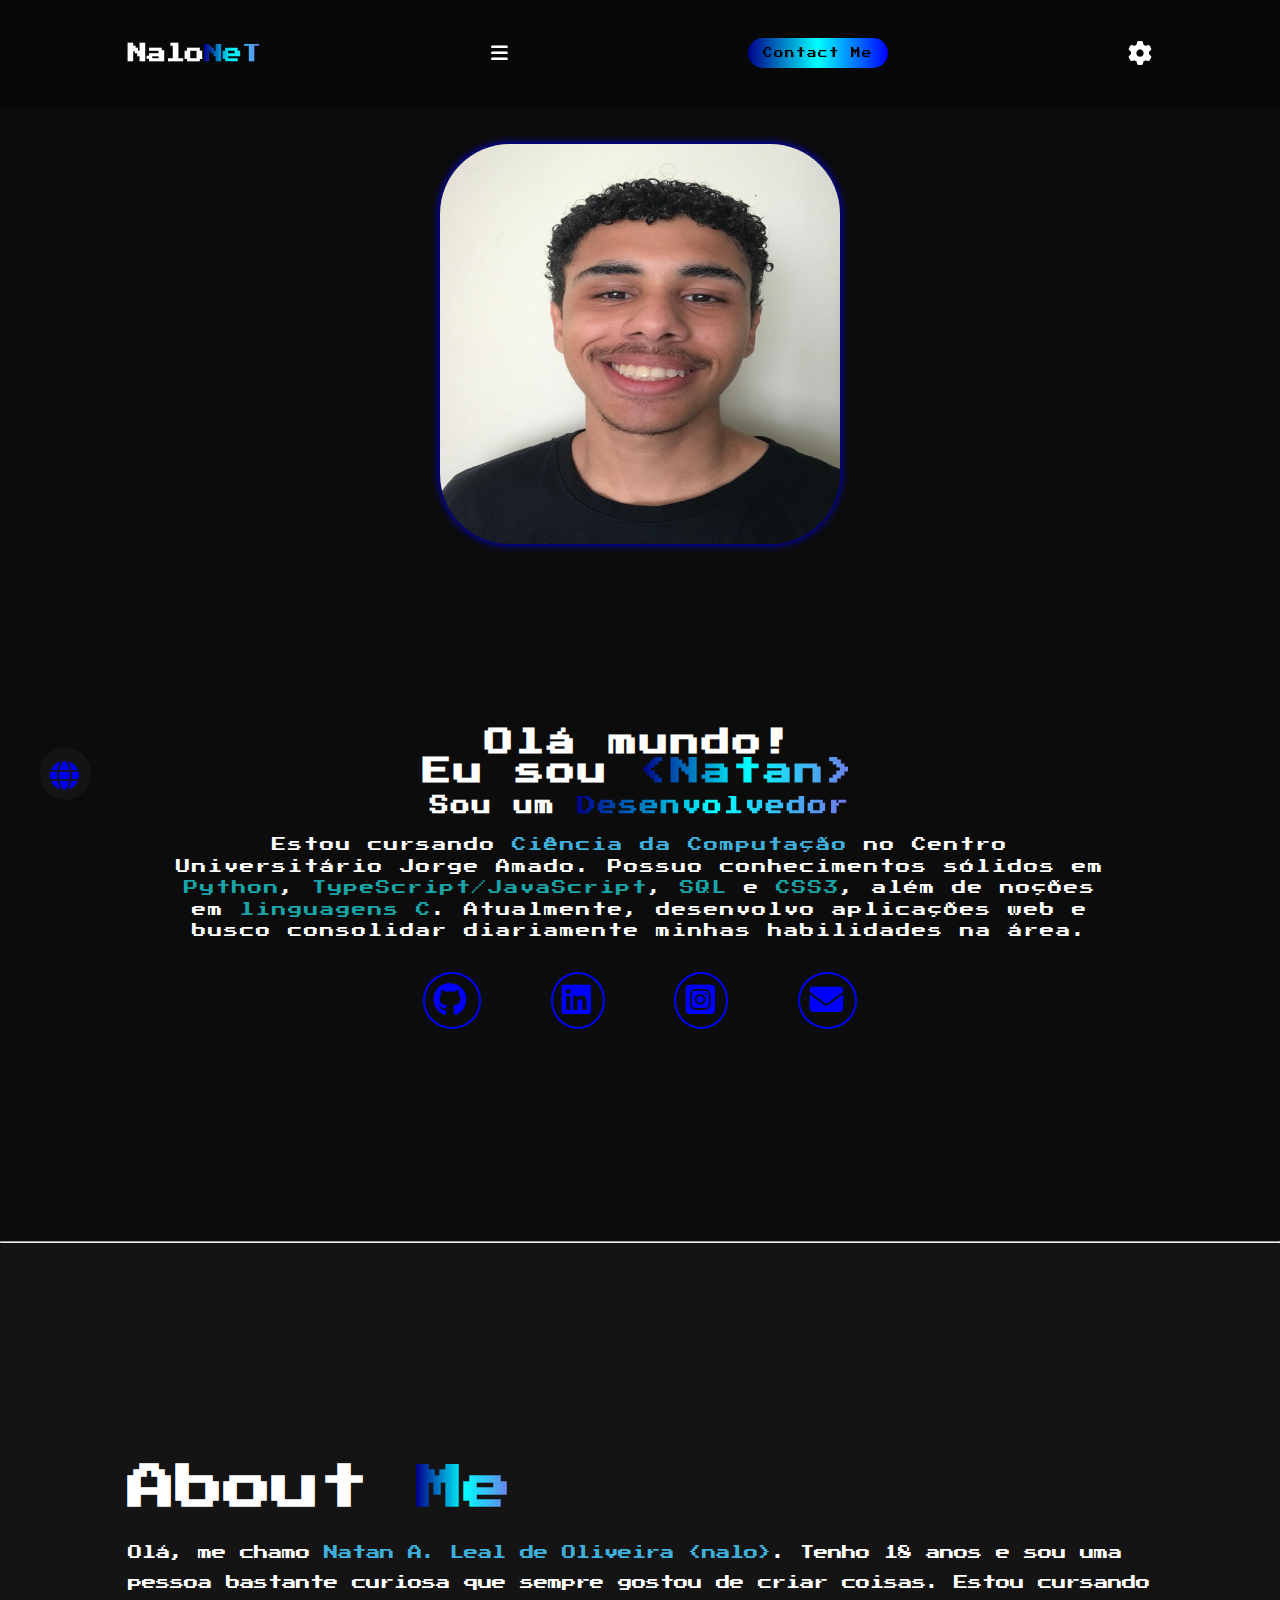
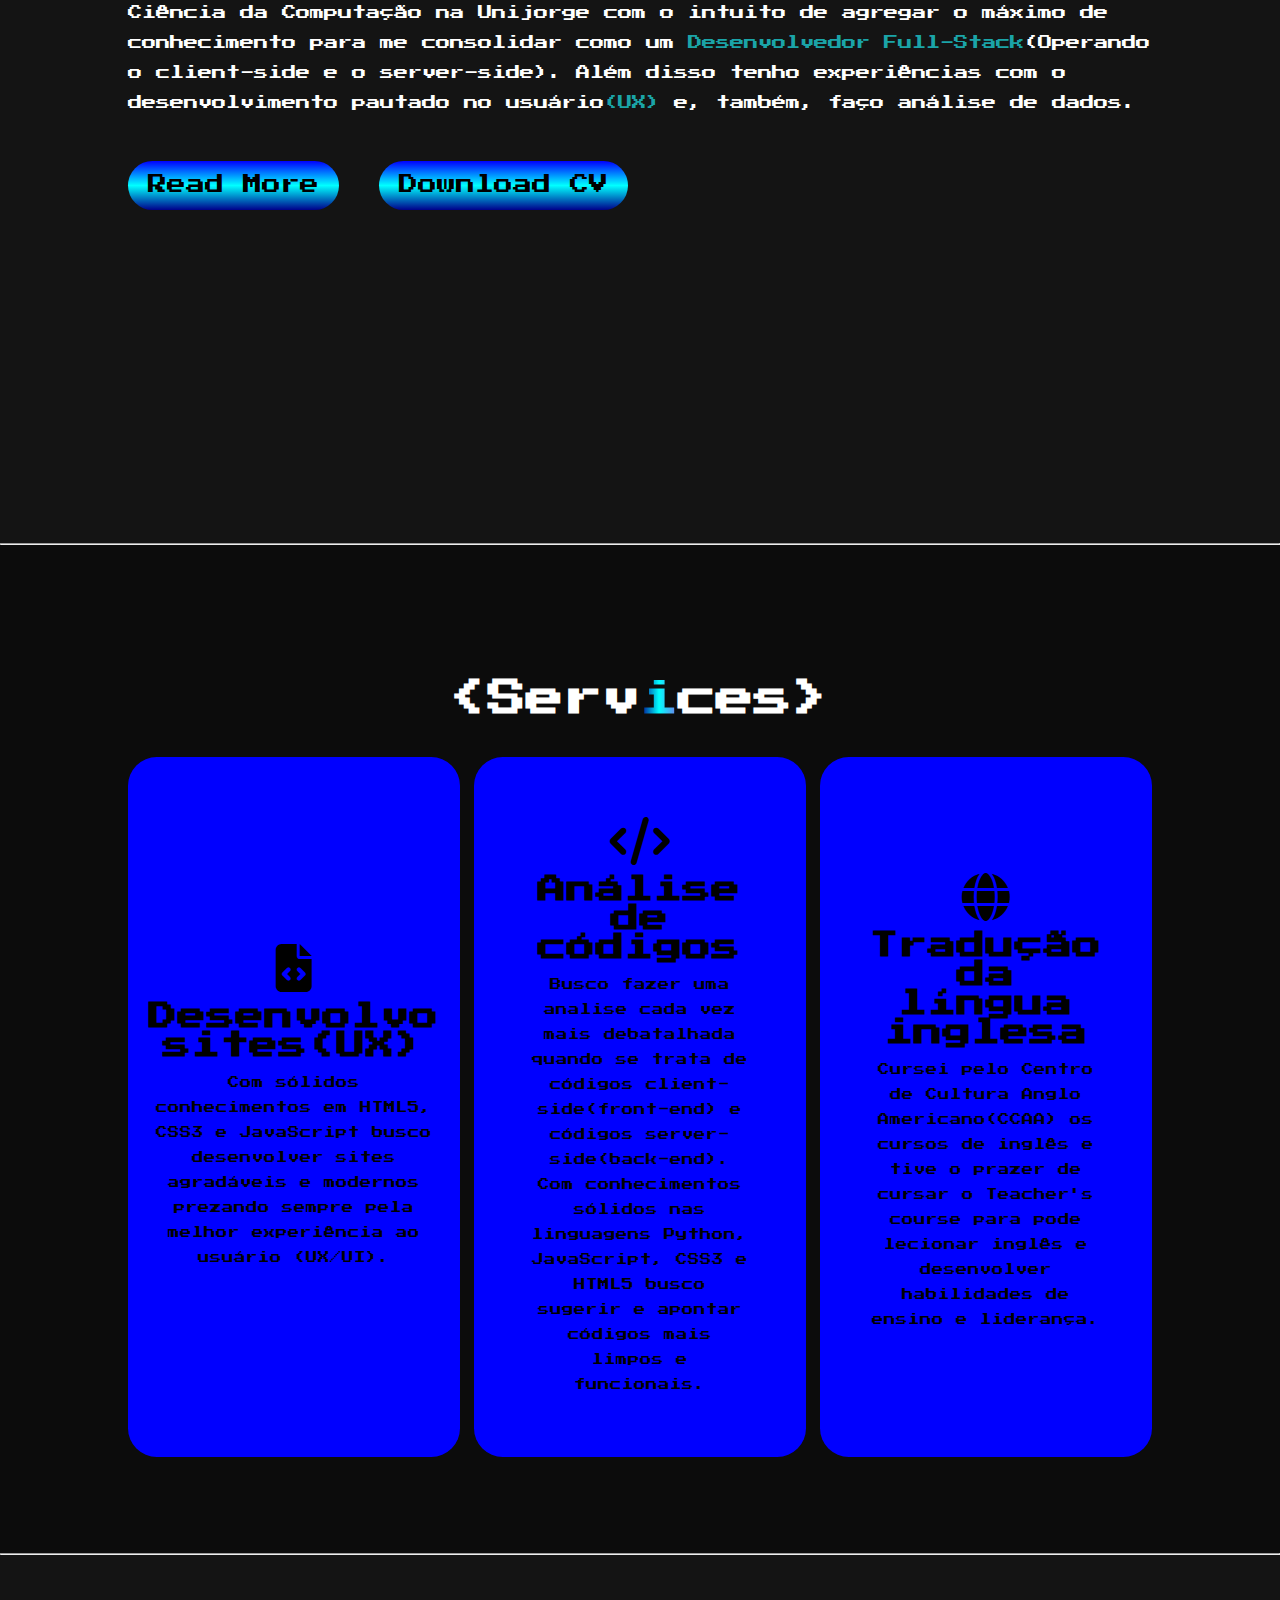
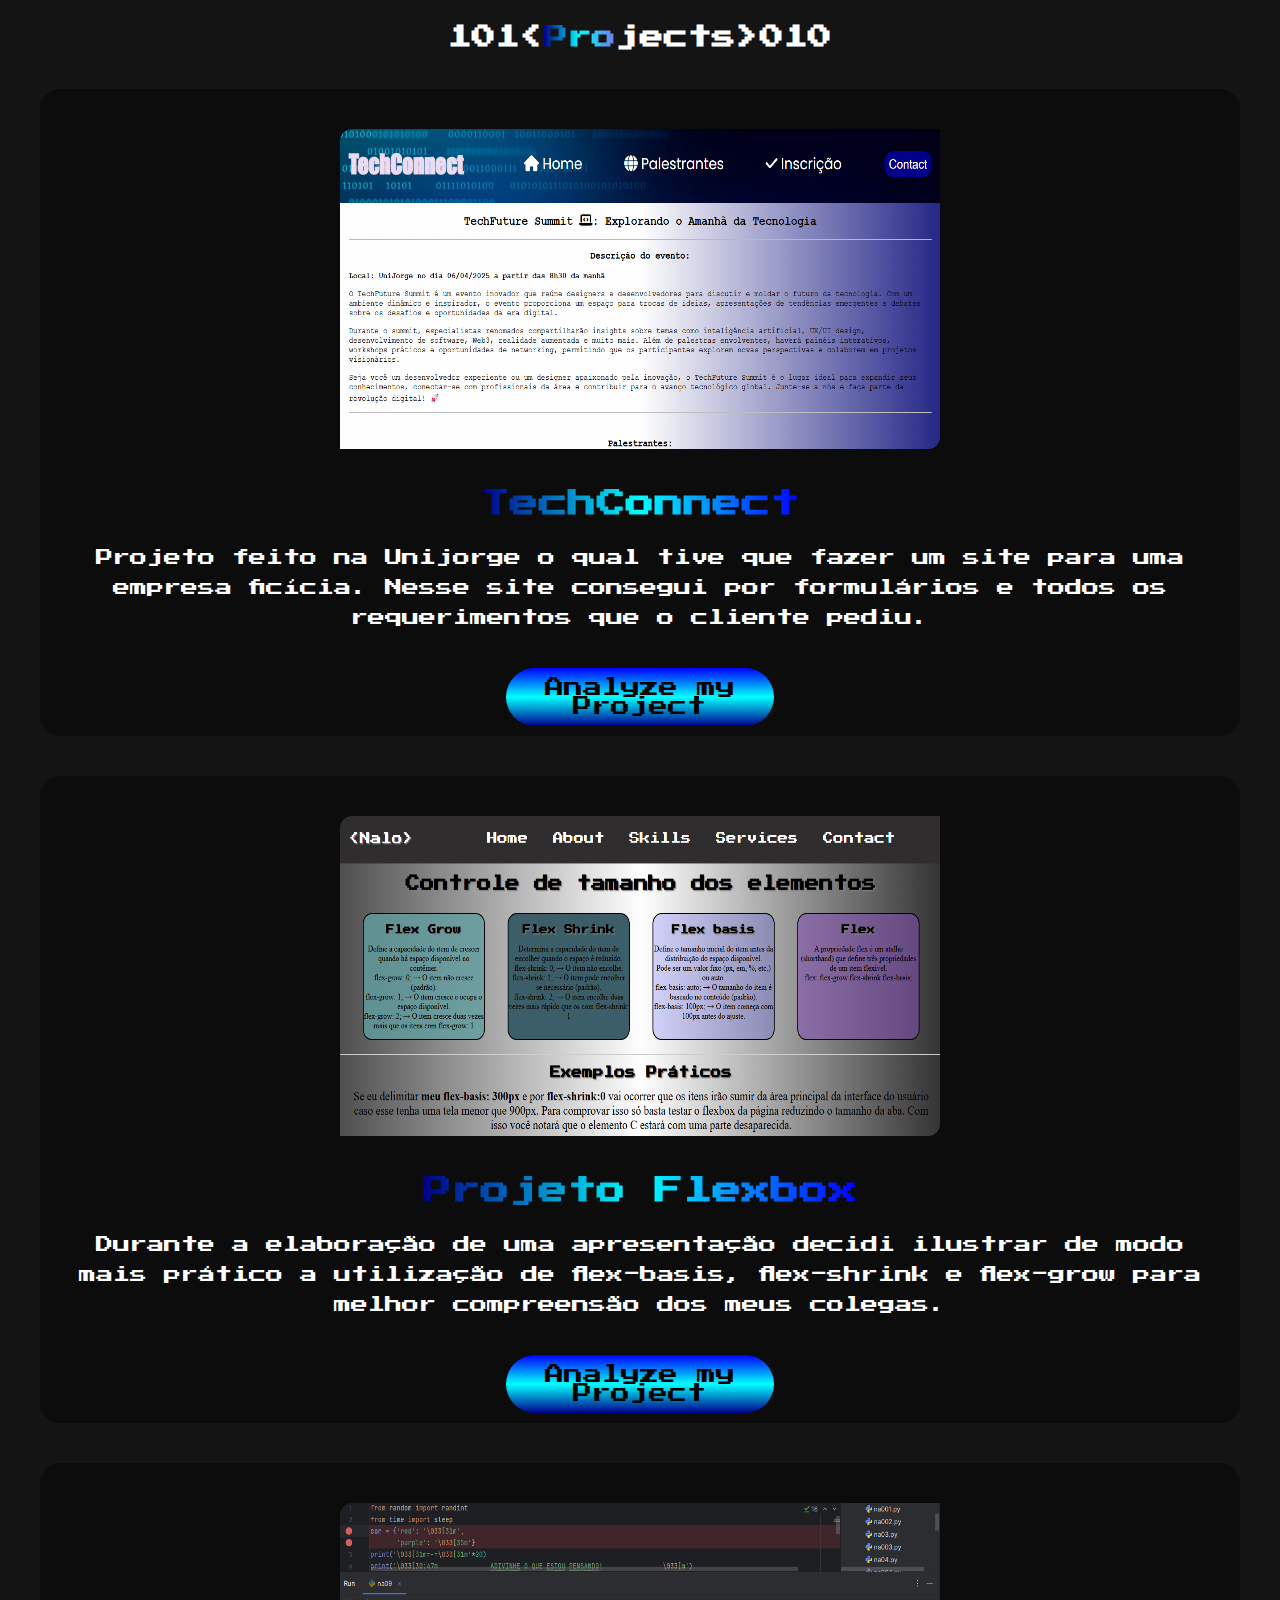
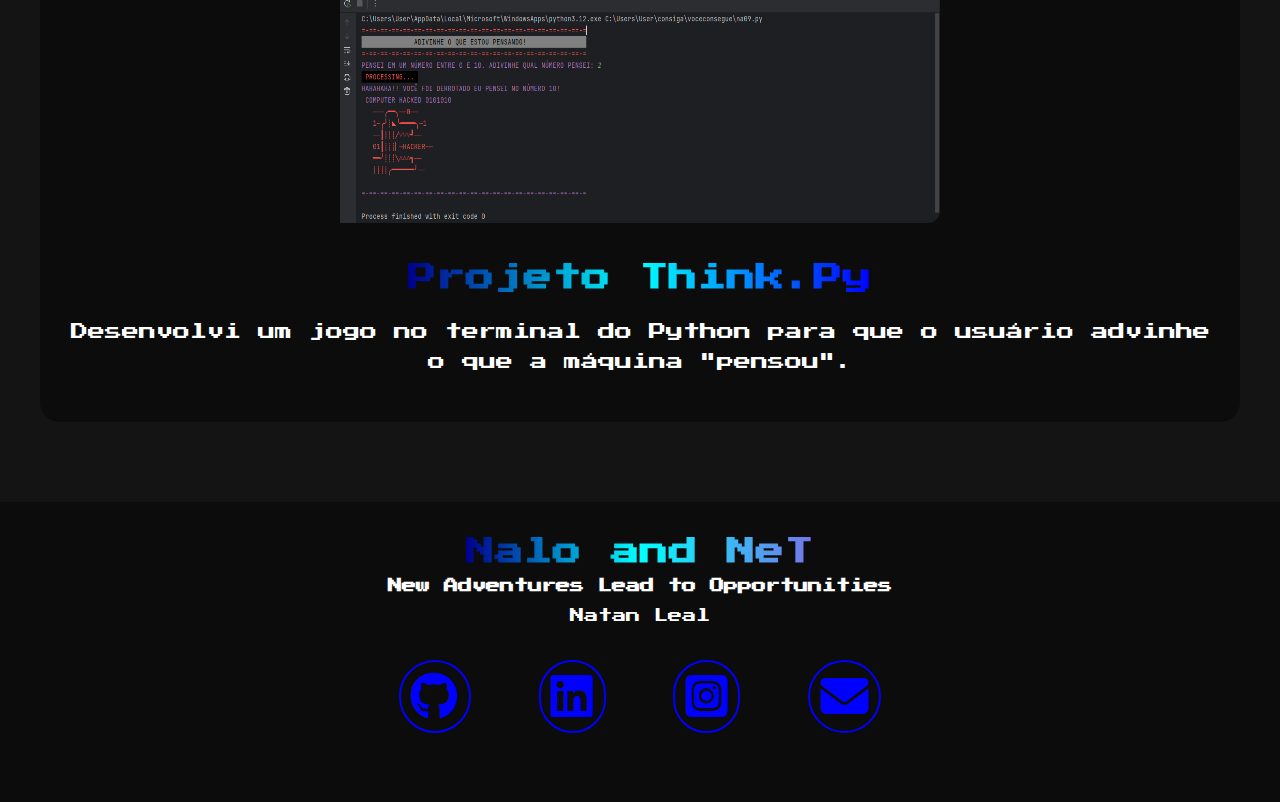
<file: src/portuguese.html>
<!DOCTYPE html>
<html lang="en">
<head>
    <meta charset="UTF-8">
    <meta name="viewport" content="width=device-width, initial-scale=1.0">
    <title>NaloNetBR</title>
    <link rel="stylesheet" href="../style.css">
    <link rel="stylesheet" href="https://cdnjs.cloudflare.com/ajax/libs/font-awesome/6.7.2/css/all.min.css" integrity="sha512-Evv84Mr4kqVGRNSgIGL/F/aIDqQb7xQ2vcrdIwxfjThSH8CSR7PBEakCr51Ck+w+/U6swU2Im1vVX0SVk9ABhg==" crossorigin="anonymous" referrerpolicy="no-referrer" />
    <link rel="shortcut icon" href="../public/favicon.png" type="j/x-png">
</head>
<body>
    <header>
        
        <a href="#" class="logo">
            Nalo<span>NeT</span>
        </a>
        <i class="fa-solid fa-bars"></i>
        <nav class="navbar">
            <a href="#home">Home</a>
            <a href="#about">About Me</a>
            <a href="#services">Services</a>
            <a href="#projects">Projects</a>
        </nav>

        <a href="#contact"><button class="gradient-btn">Contact Me</button></a>
        
        <i class="fa-solid fa-gear"></i>
    </header>

    <section class="home" id="home">        
        
            <div class="flotting-e">
                <a href="../index.html"><i class="fa-solid fa-globe"></i></a>
            </div>
        

        <div class="home-content">
            <div class="heading-top">
                <h1>Olá mundo!<br> Eu sou <span>&lt;Natan&gt;</span></h1><br>
            </div>

            <h3>Sou um <span>Desenvolvedor</span></h3>
            <br>
            <br>
            <p>Estou cursando <n>Ciência da Computação</n> no Centro Universitário Jorge Amado. Possuo conhecimentos sólidos em <u>Python</u>, <u>TypeScript/JavaScript</u>, <u>SQL</u> e <u>CSS3</u>, além de noções em <u>linguagens C</u>. Atualmente, desenvolvo aplicações web e busco consolidar diariamente minhas habilidades na área.</p>

            <div class="home-icons">
                <a href="https://github.com/natanleal1?tab=overview&from=2025-03-01&to=2025-03-31" target="_blank"><i class="fa-brands fa-github"></i></a>

                <a href="https://www.linkedin.com/in/natan-leal-de-oliveira-378762355/" target="_blank"><i class="fa-brands fa-linkedin"></i></a>

                <a href="https://www.instagram.com/nalo_dev?igsh=am84ZHV3djdqbHNy "target="_blank"><i class="fa-brands fa-square-instagram"></i></a>

                <a href="mailto:naloliveira216@gmail.com" target="_blank"><i class="fa-solid fa-envelope"></i></a>
            </div>

        </div>

        <div class="home-img">
            <img src="../assets/img1.jpg" alt="Foto de Natan Leal">
        </div>      
          
    </section>

        <hr>

    <section class="about" id="about">
        <div class="about-img">
            <img src="../assets/img1.jpg" alt="Segunda foto de Natan Leal">
        </div>
        <div class="about-content">
            <h2>About <span>Me</span></h2><br>

            <p>Olá, me chamo <n>Natan A. Leal de Oliveira &lt;nalo&gt;</n>. Tenho 18 anos e sou uma pessoa bastante curiosa que sempre gostou de criar coisas. Estou cursando Ciência da Computação na Unijorge com o intuito de agregar o máximo de conhecimento para me consolidar como um <u>Desenvolvedor Full-Stack</u>(Operando o client-side e o server-side). Além disso tenho experiências com o desenvolvimento pautado no usuário<u>(UX)</u> e, também, faço análise de dados.</p><br>

            <div class="about-flex">
                <a href="#services" class="btn">Read More </a><br>
                <a href="#" class="btn">Download CV</a><br>
            </div>

        </div>
    </section>
        <hr>
    <section class="services" id="services">
        
        <h2 class="heading-services">&lt;Serv<span>i</span>ces&gt;</h2>

        <div class="service-container">
            <div class="service-box">
                <div class="service-info">
                    <i class="fa-solid fa-file-code"></i><br>
                    <h4>Desenvolvo sites(UX)</h4><br>
                    <p>Com sólidos conhecimentos em HTML5, CSS3 e JavaScript busco desenvolver sites agradáveis e modernos prezando sempre pela melhor experiência ao usuário (UX/UI).</p>
                </div>
            </div>
        
        
            <div class="service-box">
                <div class="service-info">
                    <i class="fa-solid fa-code"></i><br>
                    <h4>Análise de códigos</h4><br>
                    <p>Busco fazer uma analise cada vez mais debatalhada quando se trata de códigos client-side(front-end) e códigos server-side(back-end). Com conhecimentos sólidos nas linguagens Python, JavaScript, CSS3 e HTML5 busco sugerir e apontar códigos mais limpos e funcionais.</p>
                </div>
            </div>
        

            <div class="service-box">
                <div class="service-info">
                    <i class="fa-solid fa-globe"></i><br>
                    <h4>Tradução da língua inglesa</h4><br>                    
                    <p>Cursei pelo Centro de Cultura Anglo Americano(CCAA) os cursos de inglês e tive o prazer de cursar o Teacher's course para pode lecionar inglês e desenvolver habilidades de ensino e liderança.</p><br>
                </div>
            </div>

            <!--<div class="service-box">
                <div class="service-info">
                    <i class="fa-solid fa-database"></i><br>
                    <h4>Domínio <br>de <br>Banco de dados</h4><br>
                    <br>                    
                    <p>Loading...</p><br>
                </div>
            </div>

            <div class="service-box">
                <div class="service-info">
                    <i class="fa-solid fa-chart-line"></i><br>
                    <h4>Visualização <br>de <br>dados com Python</h4><br>
                    <br>                    
                    <p>Loading...</p><br>
                </div>-->
            </div>
        </div>
    </section>

        <hr>
   
     <section class="projects" id="projects">
        <h2>101&lt;<span>Pro</span>jects&gt;010</h2>
        <br>
        <div class="project-box">
            <div class="project-card">
                <img src="../assets/tc.png" alt="">
                <h3>TechConnect</h3><br>
                <p>Projeto feito na Unijorge o qual tive que fazer um site para uma empresa ficícia. Nesse site consegui por formulários e todos os requerimentos que o cliente pediu.</p>
                <a href="https://natanleal1.github.io/TechConnect/" target="_blank">
                    <div class="btn">Analyze my Project</div>
                </a>
                <br>
            </div>
            <div class="project-card">
                <img src="../assets/flex.png" alt="">
                <h3>Projeto Flexbox</h3><br>
                <p>Durante a elaboração de uma apresentação decidi ilustrar de modo mais prático a utilização de flex-basis, flex-shrink e flex-grow para melhor compreensão dos meus colegas.</p>
                <a href="https://natanleal1.github.io/flexboxpart/" target="_blank">
                    <div class="btn">Analyze my Project</div>
                </a>
                <br>
            </div>
            <div class="project-card">
                <img src="../assets/pythontest.png" alt="">
                <h3>Projeto Think.Py</h3><br>
                <p>Desenvolvi um jogo no terminal do Python para que o usuário advinhe o que a máquina "pensou".</p>
                <br>
            </div>
        </div>
    </section>

    
    <footer class="contact" id="contact">
        <br>
        <br>
        <br>
        <h1><span>Nalo and NeT</span></h1>
        <h3>New Adventures Lead to Opportunities</h3>
        <p>Natan Leal</p>
        <div class="contact-icons">
            <a href="https://github.com/natanleal1?tab=overview&from=2025-03-01&to=2025-03-31" target="_blank"><i class="fa-brands fa-github"></i></a>
            
            <a href="https://www.linkedin.com/in/natan-leal-de-oliveira-378762355/" target="_blank"><i class="fa-brands fa-linkedin"></i></a>
            
            <a href="https://www.instagram.com/nalo_dev?igsh=am84ZHV3djdqbHNy "target="_blank"><i class="fa-brands fa-square-instagram" ></i></a>

            <a href="mailto:naloliveira216@gmail.com"><i class="fa-solid fa-envelope" target="_blank"></i></a> 
        </div>
    </footer>
    
    <script src="../script.js"></script>
</body>
</html>
</file>
<file: style.css>
@import url('https://fonts.googleapis.com/css2?family=Audiowide&family=Bytesized&family=Poppins&family=Press+Start+2P&display=swap');
*{
    margin: 0;
    padding: 0;
    box-sizing: border-box;
    text-decoration: none;
    scroll-behavior: smooth;
    font-family: "Press Start 2P", Arial;
}

html{
    font-size: 60%;
    overflow-x: hidden;
}
.fa-bars{
    margin-left: 10px;
    margin-right: 10px;
    font-size: 2rem;
    opacity: 0;
}
:root{
    --bg-color: rgb(12, 12, 12);
    --lg-bg-color: rgb(177, 172, 172);
    --lg-snd-bg: rgb(126, 118, 118);
    --lg-text-color: rgb(0, 0, 0);
    --lg-spc-text: rgb(61, 14, 61);
    --second-bg: rgba(40, 40, 40, 0.302);
    --text-color: white;
    --main-color: blue;
    --mention-color: rgb(27, 164, 168);
    --mention2-color: rgb(65, 175, 219);
}
u{
    color: var(--mention-color);
}
n{
    color: var(--mention2-color);
}
body{
   background: var(--bg-color);
    color: var(--text-color); 
}
body.light{
    background: var(--lg-bg-color);
    color: var(--lg-text-color);
    u, n{
        color: var(--lg-spc-text);
    }
    @media (max-width: 1285px){        
        .navbar{
            background-color: var(--lg-bg-color);
        }
    }
    header a{
        color: var(--lg-text-color);
    }
    .heading-services{
        color: var(--lg-text-color);
    }
    .home-icons a{
        color: var(--lg-text-color);
    }
    .home-icons a:hover{
        color: var(--main-color);
    }
    .services{
        background-color: var(--lg-snd-bg);
    }
    .service-box:hover{
        background: var(--lg-text-color);
        color: var(--mention2-color);
    }
    .project{
        background-color: var(--lg-bg-color);
    }
    .project-card{
        background-color: rgb(56, 49, 49);
    }
    .project-card p{
        color: var(--text-color);
    }
    footer h3, p{
        color: var(--text-color);
    }
}

header{
    position: fixed;
    width: 100%;
    top: 0;
    left: 0;
    padding: 4rem 10%;
    background-color: rgba(0, 0, 0, 0.3);
    backdrop-filter: blur(10px);
    display: flex;
    justify-content: space-between;
    align-items: center;
    z-index: 1000;
    /*z-index para garantir que os elementos ficarão para tras*/
} 
.logo{
    font-size: 3rem;
    color: var(--text-color);
    cursor: pointer;
    font-weight: 1000;
    transition: 0.5s ease-in-out;
}
.logo:hover{
    transform: scale(1.1);
}
span{
    background: linear-gradient(270deg, rgb(117, 117, 233), cyan, darkblue);
    background-clip: text;
    color: transparent;
}
.navbar a{
    color: var(--text-color);
    font-size: 1.5rem;
    margin-left: 2rem;
    transition: 0.2s ease-in-out;
    border-bottom: 3px solid transparent;
    flex-wrap: nowrap;
    
}
.navbar a:hover{
    border-bottom: 3px solid var(--main-color);
}
.gradient-btn{
    font-size: 1.7rem;
    padding: 10px 15px;
    border-radius: 20px;
    border: none;
    background: linear-gradient(270deg, blue,cyan,darkblue);
    letter-spacing: 1px;
    cursor: pointer;
    transition: 0.3s ease-in-out;
    text-wrap: nowrap;
    margin-left: 10px;
}
.gradient-btn:hover{
    color: var(--text-color);
    transform: scale(1.1); 
       
}
.fa-gear{
    margin-left: 20px;
    font-size: 2.5rem;
}
section{
    min-height: 100vh;
    /*FAZER A SECTION COBRIR TODA A PAGE*/
    padding: 10rem 10%;
    /*esse padding usei para alinhar no centro*/
}
.home{
    margin-top: 5%;
    /* talvez vc tenha q tirar esse margin*/
    display: flex;
    /*Quero a imagem e o content um do lado do outro*/
    align-items: center;
    justify-content: center;
    gap: 15rem;
    letter-spacing: 2px;
}
.home-content{
    padding: 40px;
    display: flex;
    flex-direction: column;
    text-align: center;
    min-width: 400px;
    max-width: auto;
}
.home-content h1{
    font-size: 3rem;
}
.home-content h3{
    font-size: 2rem;
}
.home-content p{
    font-size: 1.5rem;
    line-height: 1.5;
}
.home-img img{
    width: 32vw;
    height: 32vw; 
    border-radius: 50px;
    box-shadow: 0 0 10px blue;
    transition: 0.3s ease-in-out;
}
.home-img img:hover{
    box-shadow: 0 0 45px blue;
}
.home-icons a{
    display: inline-flex;
    flex-direction: row;
    align-items: center;
    justify-content: center;
    background: transparent;
    font-size: 3.5rem;
    padding: 1rem;
    border: 2px solid var(--main-color);
    border-radius: 50%;
    color: var(--main-color);
    margin: 3rem;
    transition: 0.3s ease-in-out;
}
.home-icons a:hover{
    color: var(--text-color);
    transform: scale(1.1) translateY(-10px);
    box-shadow: 0 0 40px blue;
}
.about{
    display: flex;
    justify-content: center;
    align-items: center;
    gap: 10rem;
    padding: 3rem 10%;
    background: var(--second-bg);
}
.about-img img{
    width: 32vw;
    height: 32vw;
    border-radius: 40px;
    box-shadow: 0 0 20px var(--main-color);
    transition: 0.3s ease-in-out;
    
}
.about-img img:hover{
    box-shadow: 0 0 50px var(--main-color);
}
.about-content{
    text-align: left; 
    line-height: 1.5; 
}
.about-content h2{
    font-size: 5rem;
}
.about-content p{
    font-size: 1.5rem;
}
.about-content .btn{
    margin: 3rem 0;
}
.about-flex{
    display: flex;
    gap: 20px;
    text-align: center;
    font-size: 1.5rem;
}
.btn{
    display: inline-block;
    background: linear-gradient(blue,cyan,darkblue);
    color: black;
    font-size: 2rem;
    padding: 10px 20px;
    border: none;
    border-radius: 40px;
    transition: 0.3s ease-in-out;
}
.btn:hover{
    transform: scale(1.05);
    color: var(--text-color);
}
.heading-services{
    text-align: center;
    font-size: 5em;
    margin:3rem 0;
}
.services{
    background: var(--bg-color);
    color:black;
}
.services h2{
    color: var(--text-color);
}
.service-container{
    display: grid;
    grid-template-columns: repeat(auto-fit, minmax(300px, 1fr));
    /*automáticamente encaixa as colunas side by side*/
    align-items: center;
    gap: 1.5rem;
}
.service-box{
    display: flex;
    justify-content: center;
    align-items: center;
    background-color: var(--main-color);
    height: 700px;
    border-radius: 3rem;
    cursor: pointer;
    border: 5px solid transparent;
    transition: 0.5s ease-in-out;
}
.service-box:hover{
    background: var(--second-bg);
    color: var(--main-color);
    transform: scale(1.03) translateY(-5px);
    border: 5px solid cyan;
}
.service-info{
    display: flex;
    flex-direction: column;
    text-align: center;
    justify-content: center;
    align-items: center;
    padding: 5rem;
}
.service-info h4{
    font-size: 3rem;
    font-weight: 900;
}
.service-info p{
    font-size: 1.5rem;
    letter-spacing: 2;
    line-height: 25px;
}
.service-info i{
    font-size: 5rem;
}
.projects h2{
    font-size: 5rem;
    text-align: center;
    margin: 30px;
} 
.projects{
    background: var(--second-bg);
    padding: 40px;
}
.projects-box{
    display: grid;
    grid-template-columns: repeat(auto-fit, minmax(350px, 1fr));
    place-items: center;
    gap: 3rem;
    row-gap: 5rem;
}
.project-card{
    display: flex;
    flex-direction: column;
    align-items: center;
    justify-content: center;
    text-align: center;
    background-color: var(--bg-color);
    margin-bottom: 40px;
    border-radius: 20px;
    transition: 0.5s ease-in-out;
}
.project-card h3{
    font-size: 3rem;
    background: linear-gradient(270deg, blue, cyan, darkblue);
    background-clip: text;
    color: transparent;
}
.project-card p{
    padding: 15px;
    margin-bottom: 20px;
    font-size: 1.8rem;
    letter-spacing: 2;
    line-height: 30px;   
}
.project-card img{
    transform: scale(0.8);
}
.project-card:hover{
    transform: scale(1.03);
    box-shadow: 0 0 50px var(--main-color);
}

.contact{
    background-color: var(--bg-color);
    text-align: center;
    margin-bottom: 0;
    height:200px;
    width: 100%;
    transition: 0.5s ease-in-out;
}
.contact h1{
    font-size: 4rem;
    color: var(--main-color);
}
.contact h3,p{
    font-size: 2rem;
    line-height: 30px;
}

.contact-icons a{
    display: inline-flex;
    flex-direction: row;
    font-size: 5rem;
    justify-content: center;
    align-items: center;
    gap: 20px 30px;
    border: 2px solid var(--main-color);
    border-radius: 40px;
    padding: 1.1rem;
    margin: 3rem;
    color: var(--main-color);
    transition: 0.3s ease-in-out;
}
.contact-icons a:hover{
    color: var(--text-color);
    transform: scale(1.1) translateY(-5px);
    box-shadow: 0 0 40PX var(--main-color);
}
footer{
    margin-bottom: 0;
    min-height: 300px;
}
::-webkit-scrollbar{
    width: 15px;
}
::-webkit-scrollbar-thumb{
    background: linear-gradient(270deg,blue,darkblue);
}
::-webkit-scrollbar-track{
    background: var(--second-bg);
}

@media(max-width: 1285px){
    .fa-bars{
        opacity: 100;        
    }
    .navbar{
        position: absolute;
        top: 100%;
        right: 0;
        width: 50%;
        padding: 1rem 3rem;
        background-color: var(--bg-color);
        border-bottom-left-radius: 2rem;
        border-left: 2px solid var(--main-color);
        border-bottom: 2px solid var(--main-color);
        display: none;
        
    }
    .logo{
        font-size: 2rem;
    }
    .navbar a{
        display: block;
        font-size: 2rem;
        margin: 3rem 0; 
    }
    .navbar.active{
        display: block;
    }
    .gradient-btn{
        display: inline-block;
        font-size: 1rem;
    }
    .home{
        flex-direction: column-reverse;
        margin: 5rem 0;
    }
    .home-content{
        align-items: center;
        text-align: center;
    }
    .home-img img{
        width: 400px;
        height: 400px;
        border-radius: 70px;
        margin-bottom: 0px;
        
    }   
    .about{
        flex-direction: column-reverse;
    }        
    .about-img img{
        display: none;
    }
    .heading-services{
        font-size: 4rem;
        padding: 10px;
        display: flex;
        justify-content: center;
    }
    .service-info p{
        font-size: 1.2rem;
    }
    .projects h2{
        font-size: 2.5rem;
        text-align: center;
    }
    .project-card img{
        width: 750px;
        height: 400px;
        border-radius: 15px 0 15px 0;
    }
    .btn{
        max-width: 70%;
    }
    .contact h3, p{
        font-size: 1.5rem;
    }
    .contact h1{
        font-size: 3rem;
        padding: 5px;
    }
    .e-options{
        display: flex;
        flex-direction: column;
    }

}
@media (max-width: 768px) {
    .home-content{
        display: flex;
        justify-content: center;
        align-items: center;
    }
    .home-icons i{
        font-size: 2.5rem;
    
    }
    .project-card img{
            width: 450px;
            height: 300px;
            border-radius: 15px 0 15px 0;
    }
    .home-content h1{
        font-size: 3rem;
    }
    .home-content h3{
        font-size: 2rem;
    }
    .home-content p{
        font-size: 1.5rem;
    }
    .heading-services{
        transform: translateX();
    }
    .contact-icons i{
        font-size: 2.5rem;
    }
    .project-card p{
        font-size: 1rem;
    }
    .elements h2{
        font-size: 1rem;
    }
    .e-options a{
        font-size: .5rem;
    }
    .flotting-e{
        opacity: 0;

        & a{
            display: none;
        }
    }
    ::-webkit-scrollbar-thumb, ::-webkit-scrollbar, ::-webkit-scrollbar-track{
        display: none;
    }
}
/*Página de boas vindas*/
.paibemvindos{
    padding: 30px;
}
.title{
    
    margin-top: 200px;
    display: flex;
    justify-content: center;
    align-items: center;
    margin-bottom: 0;
    row-gap: 20px;
}
.elements{
    
    margin-top: 100px;
    display: flex;
    justify-content: center;
    align-items: center;
    flex-direction: column;
    row-gap: 50px;
    & h2{
        font-size: 1.5rem;
    }

    & .e-options a{
        color: var(--lg-text-color);
        font-size: 2rem;
        background-color: var(--mention2-color);
        padding: 10px;
        border-radius: 20px;
        border: 5px solid black;
        transition: all .5s ease-in-out;
    }
    & .e-options a:hover{
        background-color: var(--main-color);
    }
}
.flotting-e{
    position: fixed;
    left: 40px;
    bottom: 100px;

    background-color: var(--second-bg);
    padding: 10px;
    font-weight: 400;
    font-size: 3rem;
    display: inline-flex;
    align-items: center;
    justify-content: center;
    border-radius: 50%;

}
</file>
